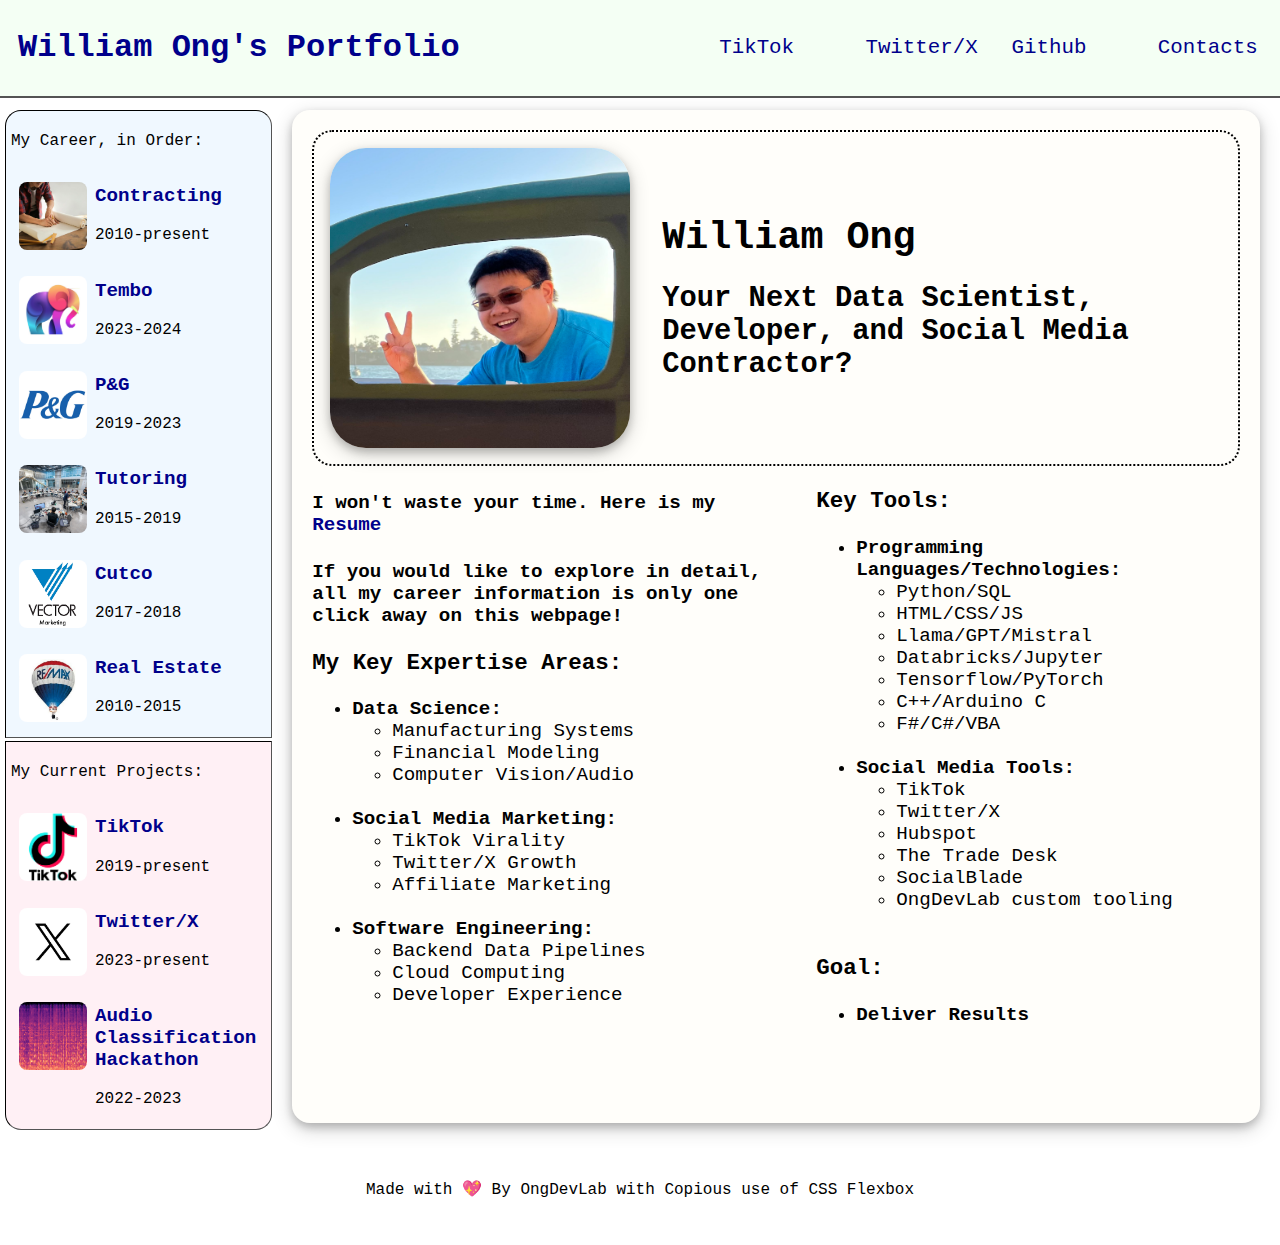
<file: index.html>
<!DOCTYPE html>
<html>
    <head>
        <meta charset="utf-8">
        <title>Ong Portfolio Page</title>
        <link rel="stylesheet" type="text/css" href="https://ongdevlab.github.io/portfolio/style.css" />
        <!-- <link rel="stylesheet" type="text/css" href="/style.css" /> -->
    </head>
    <body>
        <div class="heading">
            <h1 class="title"><a href="https://ongdevlab.github.io/portfolio/">William Ong's Portfolio</a></h1>
            <p class="social"><a href="https://ongdevlab.github.io/portfolio/socials/tiktok.html">TikTok</a></p>
            <p class="social"><a href="https://ongdevlab.github.io/portfolio/socials/twitter.html">Twitter/X</a></p>
            <p class="social"><a href="https://ongdevlab.github.io/portfolio/socials/github.html">Github</a></p>
            <p class="social"><a href="https://ongdevlab.github.io/portfolio/socials/contactInfo.html">Contacts</a></p>    
        </div>
        <div class="contents">
            <div class="sidebar">
                <div class="careerJourney">
                    <p>My Career, in Order:</p>
                    <div class="careerContainer">
                        <img class="sidebarImage" src="https://ongdevlab.github.io/portfolio/images/contracting.jpg" alt="I was a contractor for various companies in the US and overseas">
                        <div class="sideBarInfo">
                            <p class="job"><a href="https://ongdevlab.github.io/portfolio/careerRoles/contracting.html">Contracting</a></p>
                            <p class="timeHorizon">2010-present</p>
                        </div>
                    </div>
                    <div class="careerContainer">
                        <img class="sidebarImage" src="https://ongdevlab.github.io/portfolio/images/tembo.jpg" alt="I was a contractor focusing on Tembo's growth strategy">
                        <div class="sideBarInfo">
                            <p class="job"><a href="https://ongdevlab.github.io/portfolio/careerRoles/tembo.html">Tembo</a></p>
                            <p class="timeHorizon">2023-2024</p>
                        </div>
                    </div>
                    <div class="careerContainer">
                        <img class="sidebarImage" src="https://ongdevlab.github.io/portfolio/images/procterGamble.PNG" alt="I was the data science lead in my engineering division">
                        <div class="sideBarInfo">
                            <p class="job"><a href="https://ongdevlab.github.io/portfolio/careerRoles/procterGamble.html">P&G</a></p>
                            <p class="timeHorizon">2019-2023</p>
                        </div>
                    </div>
                    <div class="careerContainer">
                        <img class="sidebarImage" src="https://ongdevlab.github.io/portfolio/images/teaching.jpg" alt="I was a teacher and tutor for multiple subjects throughout my career">
                        <div class="sideBarInfo">
                            <p class="job"><a href="https://ongdevlab.github.io/portfolio/careerRoles/tutoring.html">Tutoring</a></p>
                            <p class="timeHorizon">2015-2019</p>
                        </div>
                    </div>
                    <div class="careerContainer">
                        <img class="sidebarImage" src="https://ongdevlab.github.io/portfolio/images/vector.PNG" alt="I was a salesman in the marketing division of Cutco, called Vector Marketing">
                        <div class="sideBarInfo">
                            <p class="job"><a href="https://ongdevlab.github.io/portfolio/careerRoles/cutco.html">Cutco</a></p>
                            <p class="timeHorizon">2017-2018</p>
                        </div>
                    </div>
                    <div class="careerContainer">
                        <img class="sidebarImage" src="https://ongdevlab.github.io/portfolio/images/remax.jpg" alt="remax was where my parents worked. I helped with outbound leads">
                        <div class="sideBarInfo">
                            <p class="job"><a href="https://ongdevlab.github.io/portfolio/careerRoles/realEstate.html">Real Estate</a></p>
                            <p class="timeHorizon">2010-2015</p>
                        </div>
                    </div>
                </div>
                <div class="projects">
                    <p>My Current Projects:</p>
                    <div class="careerContainer">
                        <img class="sidebarImage" src="https://ongdevlab.github.io/portfolio/images/tiktok.jpg" alt="tiktok logo">
                        <div class="sideBarInfo">
                            <p class="job"><a href="https://ongdevlab.github.io/portfolio/projects/tiktok.html">TikTok</a></p>
                            <p class="timeHorizon">2019-present</p>
                        </div>
                    </div>
                    <div class="careerContainer">
                        <img class="sidebarImage" src="https://ongdevlab.github.io/portfolio/images/twitterX.jpg" alt="twitter or now called X logo">
                        <div class="sideBarInfo">
                            <p class="job"><a href="https://ongdevlab.github.io/portfolio/projects/twitter.html">Twitter/X</a></p>
                            <p class="timeHorizon">2023-present</p>
                        </div>
                    </div>
                    <div class="careerContainer">
                        <img class="sidebarImage" src="https://ongdevlab.github.io/portfolio/images/melSpectrogram.jpg" alt="mel spectrogram used for AI training">
                        <div class="sideBarInfo">
                            <p class="job"><a href="https://ongdevlab.github.io/portfolio/projects/audioHackathon.html">Audio Classification Hackathon</a></p>
                            <p class="timeHorizon">2022-2023</p>
                        </div>
                    </div>
                </div>
            </div>
            <div class="currentView">
                <div class="viewHeader">
                    <img class="viewImage" style="max-width: 300px;max-height: 300px; border-radius:36px;" src="https://ongdevlab.github.io/portfolio/images/OngDevLab.jpg" alt="TikTok Logo">
                    <div>
                        <h1 id="frontTitle">William Ong</h1>
                        <br>
                        <h2 id="frontSubtitle">Your Next Data Scientist, Developer, and Social Media Contractor?</h2>
                    </div>
                </div>
                <div class="viewInformation">
                    <div class="viewSummary">
                        <h4>I won't waste your time. Here is my 
                            <a href="https://ongdevlab.github.io/portfolio/William Ong AI Resume.pdf" download="WilliamOngResume.pdf">Resume</a>   
                        </h4>
                        <p style="font-weight: 700; max-width: 500px;"> 
                            If you would like to explore in detail, all my career information is only one 
                            click away on this webpage!
                        </p>
                        <h3>My Key Expertise Areas: </h3>
                        <ul>
                            <li><strong>Data Science: </strong> 
                                <ul>
                                    <li>Manufacturing Systems</li>
                                    <li>Financial Modeling</li>
                                    <li>Computer Vision/Audio</li>
                                </ul>
                            </li>
                            <br>
                            <li><strong>Social Media Marketing: </strong>
                                <ul>
                                    <li>TikTok Virality</li>
                                    <li>Twitter/X Growth</li>
                                    <li>Affiliate Marketing</li>
                                </ul>
                            </li>
                            <br>
                            <li><strong>Software Engineering:</strong>
                                <ul>
                                    <li>Backend Data Pipelines</li>
                                    <li>Cloud Computing</li>
                                    <li>Developer Experience</li>
                                </ul>
                            </li>
                        </ul>
                    </div>
                    <div class="viewSkills">
                        <h3>Key Tools:</h3>
                        <ul>
                            <li><strong>Programming Languages/Technologies: </strong>
                                <ul>
                                    <li>Python/SQL</li>
                                    <li>HTML/CSS/JS</li>
                                    <li>Llama/GPT/Mistral</li>
                                    <li>Databricks/Jupyter</li>
                                    <li>Tensorflow/PyTorch</li>
                                    <li>C++/Arduino C</li>
                                    <li>F#/C#/VBA</li>
                                </ul>
                            </li>
                            <br>
                            <li><strong>Social Media Tools:</strong>
                                <ul>
                                    <li>TikTok</li>
                                    <li>Twitter/X</li>
                                    <li>Hubspot</li>
                                    <li>The Trade Desk</li>
                                    <li>SocialBlade</li>
                                    <li>OngDevLab custom tooling</li>
                                </ul>
                            </li>
                            <br>
                        </ul>
                        <h3>Goal:</h3>
                        <ul>
                            <li><strong>Deliver Results</strong></li>
                        </ul>
                    </div>
                </div>
            </div>
        </div>
        <div class="footer">
            <p>Made with 💖 By OngDevLab with Copious use of CSS Flexbox</p>
        </div>
    </body>
</html>
</file>
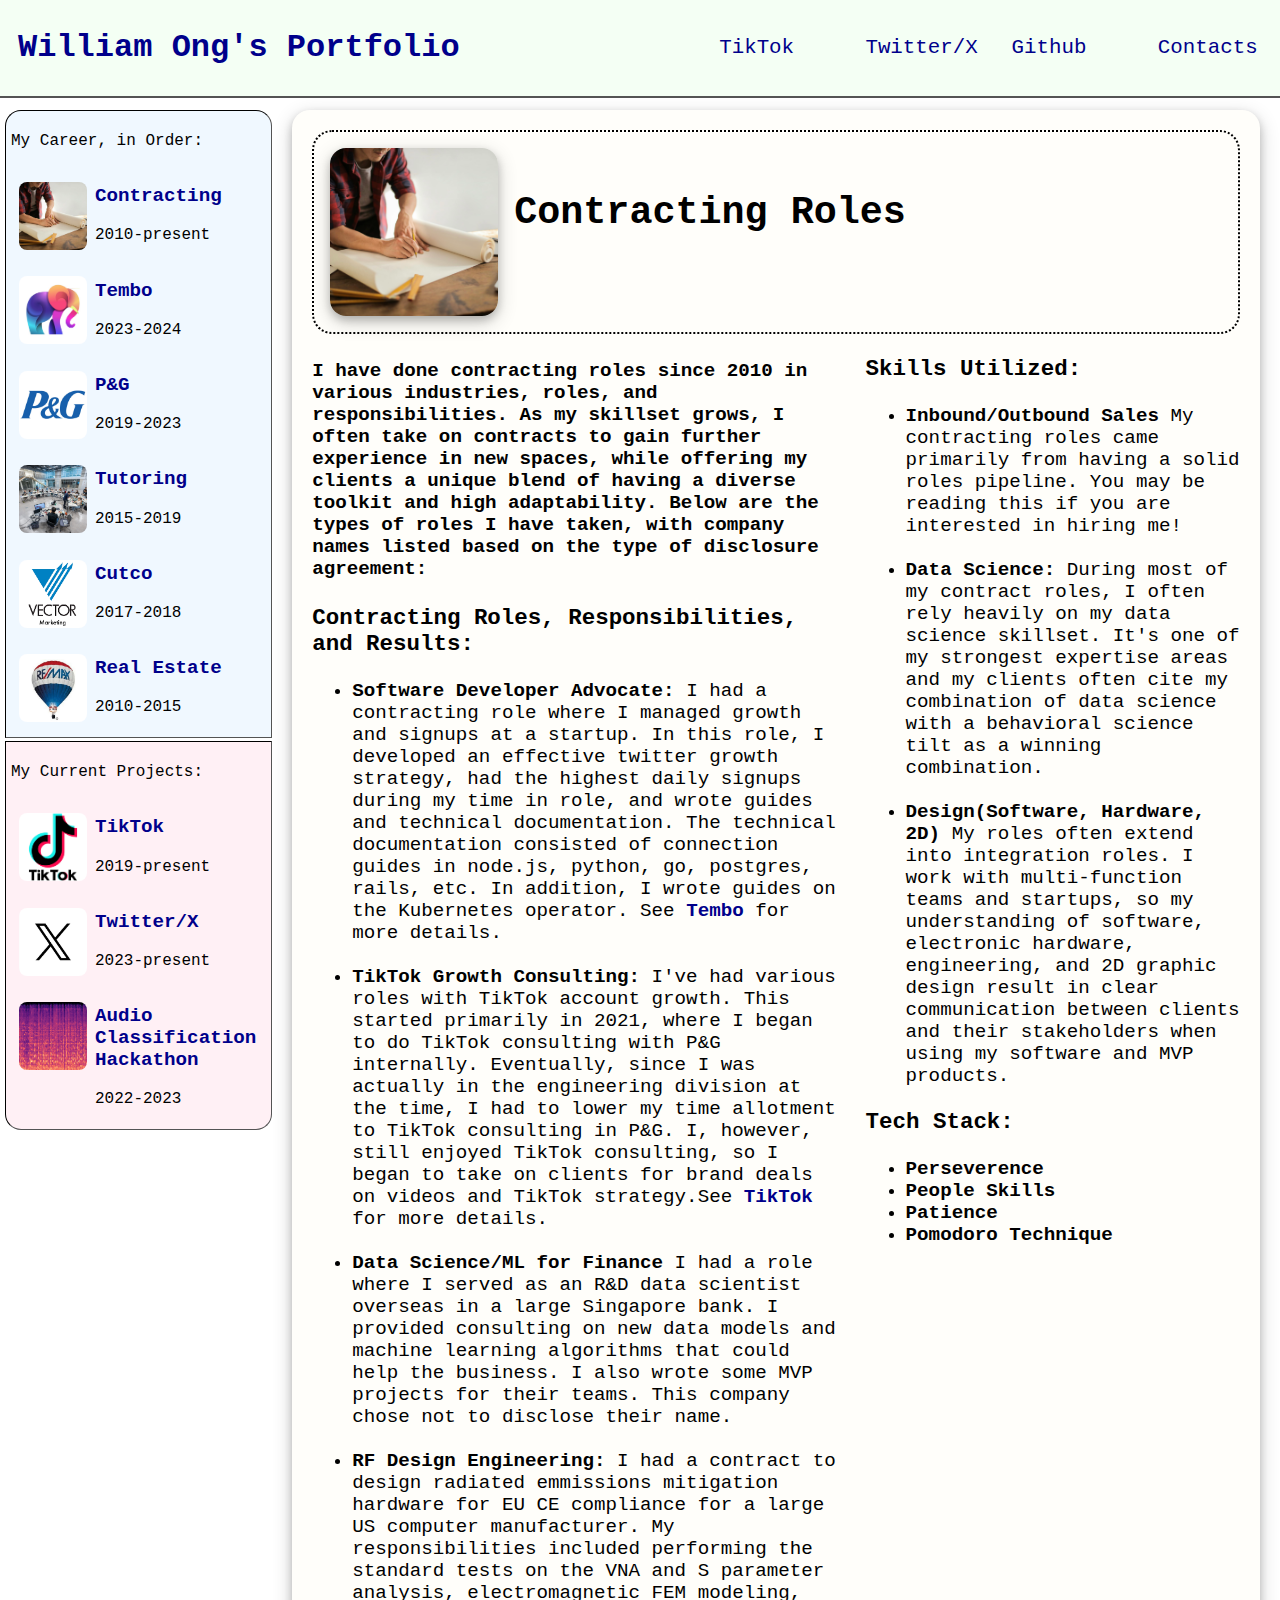
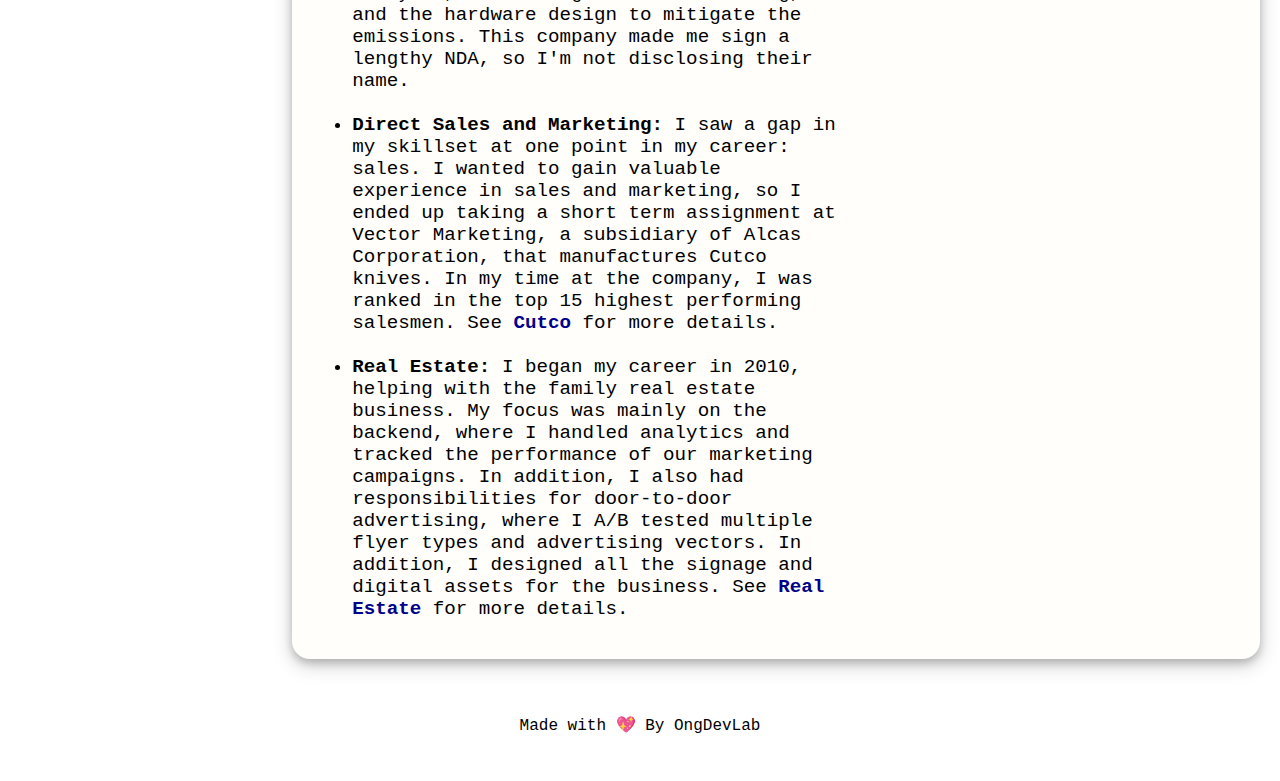
<file: careerRoles/contracting.html>
<!DOCTYPE html>
<html>
    <head>
        <meta charset="utf-8">
        <title>Ong Portfolio Page</title>
        <link rel="stylesheet" type="text/css" href="https://ongdevlab.github.io/portfolio/style.css" />
        <!-- <link rel="stylesheet" type="text/css" href="/style.css" /> -->
    </head>
    <body>
        <div class="heading">
            <h1 class="title"><a href="https://ongdevlab.github.io/portfolio/">William Ong's Portfolio</a></h1>
            <p class="social"><a href="https://ongdevlab.github.io/portfolio/socials/tiktok.html">TikTok</a></p>
            <p class="social"><a href="https://ongdevlab.github.io/portfolio/socials/twitter.html">Twitter/X</a></p>
            <p class="social"><a href="https://ongdevlab.github.io/portfolio/socials/github.html">Github</a></p>
            <p class="social"><a href="https://ongdevlab.github.io/portfolio/socials/contactInfo.html">Contacts</a></p>    
        </div>
        <div class="contents">
            <div class="sidebar">
                <div class="careerJourney">
                    <p>My Career, in Order:</p>
                    <div class="careerContainer">
                        <img class="sidebarImage" src="https://ongdevlab.github.io/portfolio/images/contracting.jpg" alt="I was a contractor for various companies in the US and overseas">
                        <div class="sideBarInfo">
                            <p class="job"><a href="https://ongdevlab.github.io/portfolio/careerRoles/contracting.html">Contracting</a></p>
                            <p class="timeHorizon">2010-present</p>
                        </div>
                    </div>
                    <div class="careerContainer">
                        <img class="sidebarImage" src="https://ongdevlab.github.io/portfolio/images/tembo.jpg" alt="I was a contractor focusing on Tembo's growth strategy">
                        <div class="sideBarInfo">
                            <p class="job"><a href="https://ongdevlab.github.io/portfolio/careerRoles/tembo.html">Tembo</a></p>
                            <p class="timeHorizon">2023-2024</p>
                        </div>
                    </div>
                    <div class="careerContainer">
                        <img class="sidebarImage" src="https://ongdevlab.github.io/portfolio/images/procterGamble.PNG" alt="I was the data science lead in my engineering division">
                        <div class="sideBarInfo">
                            <p class="job"><a href="https://ongdevlab.github.io/portfolio/careerRoles/procterGamble.html">P&G</a></p>
                            <p class="timeHorizon">2019-2023</p>
                        </div>
                    </div>
                    <div class="careerContainer">
                        <img class="sidebarImage" src="https://ongdevlab.github.io/portfolio/images/teaching.jpg" alt="I was a teacher and tutor for multiple subjects throughout my career">
                        <div class="sideBarInfo">
                            <p class="job"><a href="https://ongdevlab.github.io/portfolio/careerRoles/tutoring.html">Tutoring</a></p>
                            <p class="timeHorizon">2015-2019</p>
                        </div>
                    </div>
                    <div class="careerContainer">
                        <img class="sidebarImage" src="https://ongdevlab.github.io/portfolio/images/vector.PNG" alt="I was a salesman in the marketing division of Cutco, called Vector Marketing">
                        <div class="sideBarInfo">
                            <p class="job"><a href="https://ongdevlab.github.io/portfolio/careerRoles/cutco.html">Cutco</a></p>
                            <p class="timeHorizon">2017-2018</p>
                        </div>
                    </div>
                    <div class="careerContainer">
                        <img class="sidebarImage" src="https://ongdevlab.github.io/portfolio/images/remax.jpg" alt="remax was where my parents worked. I helped with outbound leads">
                        <div class="sideBarInfo">
                            <p class="job"><a href="https://ongdevlab.github.io/portfolio/careerRoles/realEstate.html">Real Estate</a></p>
                            <p class="timeHorizon">2010-2015</p>
                        </div>
                    </div>
                </div>
                <div class="projects">
                    <p>My Current Projects:</p>
                    <div class="careerContainer">
                        <img class="sidebarImage" src="https://ongdevlab.github.io/portfolio/images/tiktok.jpg" alt="tiktok logo">
                        <div class="sideBarInfo">
                            <p class="job"><a href="https://ongdevlab.github.io/portfolio/projects/tiktok.html">TikTok</a></p>
                            <p class="timeHorizon">2019-present</p>
                        </div>
                    </div>
                    <div class="careerContainer">
                        <img class="sidebarImage" src="https://ongdevlab.github.io/portfolio/images/twitterX.jpg" alt="twitter or now called X logo">
                        <div class="sideBarInfo">
                            <p class="job"><a href="https://ongdevlab.github.io/portfolio/projects/twitter.html">Twitter/X</a></p>
                            <p class="timeHorizon">2023-present</p>
                        </div>
                    </div>
                    <div class="careerContainer">
                        <img class="sidebarImage" src="https://ongdevlab.github.io/portfolio/images/melSpectrogram.jpg" alt="mel spectrogram used for AI training">
                        <div class="sideBarInfo">
                            <p class="job"><a href="https://ongdevlab.github.io/portfolio/projects/audioHackathon.html">Audio Classification Hackathon</a></p>
                            <p class="timeHorizon">2022-2023</p>
                        </div>
                    </div>
                </div>
            </div>
            <div class="currentView">
                <div class="viewHeader">
                    <img class="viewImage" src="https://ongdevlab.github.io/portfolio/images/contracting.jpg" alt="TikTok Logo">
                    <h1 class="viewTitle">Contracting Roles</p>
                </div>
                <div class="viewInformation">
                    <div class="viewSummary">
                        <h4>I have done contracting roles since 2010 in various industries, roles, 
                            and responsibilities. As my skillset grows, I often take on contracts 
                            to gain further experience in new spaces, while offering my clients
                            a unique blend of having a diverse toolkit and high adaptability.
                            Below are the types of roles I have taken, with company names listed
                            based on the type of disclosure agreement: 
                        </h4>
                        <h3>Contracting Roles, Responsibilities, and Results: </h3>
                        <ul>
                            <li><strong>Software Developer Advocate: </strong> 
                                I had a contracting role where I managed growth and signups
                                at a startup. In this role, I developed an effective twitter
                                growth strategy, had the highest daily signups during my time
                                in role, and wrote guides and technical documentation. The 
                                technical documentation consisted of connection guides in node.js,
                                python, go, postgres, rails, etc. In addition, I wrote guides on
                                the Kubernetes operator. See 
                                <a href="https://ongdevlab.github.io/portfolio/careerRoles/tembo.html"><strong>Tembo</strong></a>
                                for more details. 
                            </li>
                            <br>
                            <li><strong>TikTok Growth Consulting: </strong>
                                I've had various roles with TikTok account growth. This started 
                                primarily in 2021, where I began to do TikTok consulting with P&G
                                internally. Eventually, since I was actually in the engineering
                                division at the time, I had to lower my time allotment to TikTok
                                consulting in P&G. I, however, still enjoyed TikTok consulting, 
                                so I began to take on clients for brand deals on videos and TikTok
                                strategy.See 
                                <a href="https://ongdevlab.github.io/portfolio/careerRoles/tiktok.html"><strong>TikTok</strong></a>
                                for more details.  
                            </li>
                            <br>
                            <li><strong>Data Science/ML for Finance </strong>
                                I had a role where I served as an R&D data scientist overseas in a large
                                Singapore bank. I provided consulting on new data models and machine learning
                                algorithms that could help the business. I also wrote some MVP projects
                                for their teams. This company chose not to disclose their name.
                            </li>
                            <br>
                            <li><strong>RF Design Engineering: </strong>
                                I had a contract to design radiated emmissions mitigation hardware for 
                                EU CE compliance for a large US computer manufacturer. My responsibilities
                                included performing the standard tests on the VNA and S parameter analysis,
                                electromagnetic FEM modeling, and the hardware design to mitigate the emissions.
                                This company made me sign a lengthy NDA, so I'm not disclosing their name.
                            </li>
                            <br>
                            <li><strong>Direct Sales and Marketing: </strong>
                                I saw a gap in my skillset at one point in my career: sales. I wanted to gain 
                                valuable experience in sales and marketing, so I ended up taking a short term 
                                assignment at Vector Marketing, a subsidiary of Alcas Corporation, that manufactures
                                Cutco knives. In my time at the company, I was ranked in the top 15 highest performing
                                salesmen. See 
                                <a href="https://ongdevlab.github.io/portfolio/careerRoles/cutco.html"><strong>Cutco</strong></a>
                                for more details. 
                            </li>
                            <br>
                            <li><strong>Real Estate: </strong>
                                I began my career in 2010, helping with the family real estate business. My focus was
                                mainly on the backend, where I handled analytics and tracked the performance of our
                                marketing campaigns. In addition, I also had responsibilities for door-to-door advertising,
                                where I A/B tested multiple flyer types and advertising vectors. In addition,
                                I designed all the signage and digital assets for the business. See 
                                <a href="https://ongdevlab.github.io/portfolio/careerRoles/realEstate.html"><strong>Real Estate</strong></a>
                                for more details.  
                            </li>
                        </ul>
                    </div>
                    <div class="viewSkills">
                        <h3>Skills Utilized:</h3>
                        <ul>
                            <li><strong>Inbound/Outbound Sales </strong>
                                My contracting roles came primarily from having 
                                a solid roles pipeline. You may be reading this if you 
                                are interested in hiring me!
                            </li>
                            <br>
                            <li><strong>Data Science: </strong>
                                During most of my contract roles, I often rely heavily on my
                                data science skillset. It's one of my strongest expertise areas
                                and my clients often cite my combination of data science with a 
                                behavioral science tilt as a winning combination. 
                            </li>
                            <br>
                            <li><strong>Design(Software, Hardware, 2D)</strong>
                                My roles often extend into integration roles. I work with 
                                multi-function teams and startups, so my understanding of software,
                                electronic hardware, engineering, and 2D graphic design result in 
                                clear communication between clients and their stakeholders when 
                                using my software and MVP products.
                            </li>
                        </ul>
                        <h3>Tech Stack:</h3>
                        <ul>
                            <li><strong>Perseverence</strong></li>
                            <li><strong>People Skills</strong></li>
                            <li><strong>Patience</strong></li>
                            <li><strong>Pomodoro Technique</strong></li>
                        </ul>
                    </div>
                </div>
            </div>
        </div>
        <div class="footer">
            <p>Made with 💖 By OngDevLab</p>
        </div>
    </body>
</html>
</file>
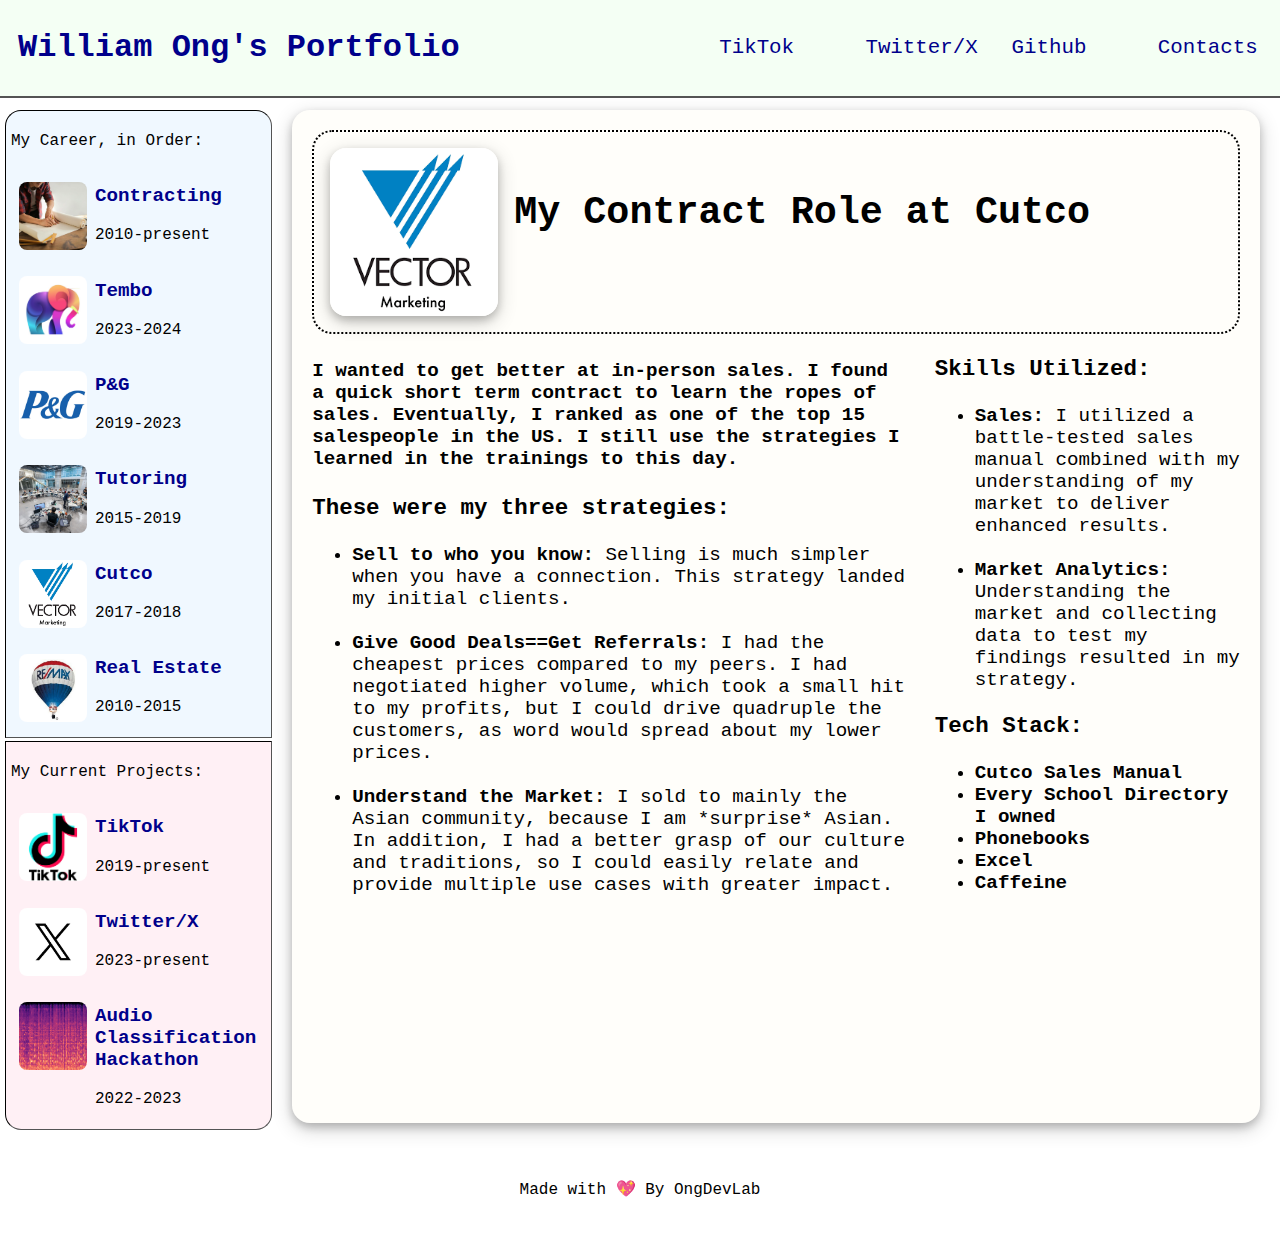
<file: careerRoles/cutco.html>
<!DOCTYPE html>
<html>
    <head>
        <meta charset="utf-8">
        <title>Ong Portfolio Page</title>
        <link rel="stylesheet" type="text/css" href="https://ongdevlab.github.io/portfolio/style.css" />
        <!-- <link rel="stylesheet" type="text/css" href="/style.css" /> -->
    </head>
    <body>
        <div class="heading">
            <h1 class="title"><a href="https://ongdevlab.github.io/portfolio/">William Ong's Portfolio</a></h1>
            <p class="social"><a href="https://ongdevlab.github.io/portfolio/socials/tiktok.html">TikTok</a></p>
            <p class="social"><a href="https://ongdevlab.github.io/portfolio/socials/twitter.html">Twitter/X</a></p>
            <p class="social"><a href="https://ongdevlab.github.io/portfolio/socials/github.html">Github</a></p>
            <p class="social"><a href="https://ongdevlab.github.io/portfolio/socials/contactInfo.html">Contacts</a></p>    
        </div>
        <div class="contents">
            <div class="sidebar">
                <div class="careerJourney">
                    <p>My Career, in Order:</p>
                    <div class="careerContainer">
                        <img class="sidebarImage" src="https://ongdevlab.github.io/portfolio/images/contracting.jpg" alt="I was a contractor for various companies in the US and overseas">
                        <div class="sideBarInfo">
                            <p class="job"><a href="https://ongdevlab.github.io/portfolio/careerRoles/contracting.html">Contracting</a></p>
                            <p class="timeHorizon">2010-present</p>
                        </div>
                    </div>
                    <div class="careerContainer">
                        <img class="sidebarImage" src="https://ongdevlab.github.io/portfolio/images/tembo.jpg" alt="I was a contractor focusing on Tembo's growth strategy">
                        <div class="sideBarInfo">
                            <p class="job"><a href="https://ongdevlab.github.io/portfolio/careerRoles/tembo.html">Tembo</a></p>
                            <p class="timeHorizon">2023-2024</p>
                        </div>
                    </div>
                    <div class="careerContainer">
                        <img class="sidebarImage" src="https://ongdevlab.github.io/portfolio/images/procterGamble.PNG" alt="I was the data science lead in my engineering division">
                        <div class="sideBarInfo">
                            <p class="job"><a href="https://ongdevlab.github.io/portfolio/careerRoles/procterGamble.html">P&G</a></p>
                            <p class="timeHorizon">2019-2023</p>
                        </div>
                    </div>
                    <div class="careerContainer">
                        <img class="sidebarImage" src="https://ongdevlab.github.io/portfolio/images/teaching.jpg" alt="I was a teacher and tutor for multiple subjects throughout my career">
                        <div class="sideBarInfo">
                            <p class="job"><a href="https://ongdevlab.github.io/portfolio/careerRoles/tutoring.html">Tutoring</a></p>
                            <p class="timeHorizon">2015-2019</p>
                        </div>
                    </div>
                    <div class="careerContainer">
                        <img class="sidebarImage" src="https://ongdevlab.github.io/portfolio/images/vector.PNG" alt="I was a salesman in the marketing division of Cutco, called Vector Marketing">
                        <div class="sideBarInfo">
                            <p class="job"><a href="https://ongdevlab.github.io/portfolio/careerRoles/cutco.html">Cutco</a></p>
                            <p class="timeHorizon">2017-2018</p>
                        </div>
                    </div>
                    <div class="careerContainer">
                        <img class="sidebarImage" src="https://ongdevlab.github.io/portfolio/images/remax.jpg" alt="remax was where my parents worked. I helped with outbound leads">
                        <div class="sideBarInfo">
                            <p class="job"><a href="https://ongdevlab.github.io/portfolio/careerRoles/realEstate.html">Real Estate</a></p>
                            <p class="timeHorizon">2010-2015</p>
                        </div>
                    </div>
                </div>
                <div class="projects">
                    <p>My Current Projects:</p>
                    <div class="careerContainer">
                        <img class="sidebarImage" src="https://ongdevlab.github.io/portfolio/images/tiktok.jpg" alt="tiktok logo">
                        <div class="sideBarInfo">
                            <p class="job"><a href="https://ongdevlab.github.io/portfolio/projects/tiktok.html">TikTok</a></p>
                            <p class="timeHorizon">2019-present</p>
                        </div>
                    </div>
                    <div class="careerContainer">
                        <img class="sidebarImage" src="https://ongdevlab.github.io/portfolio/images/twitterX.jpg" alt="twitter or now called X logo">
                        <div class="sideBarInfo">
                            <p class="job"><a href="https://ongdevlab.github.io/portfolio/projects/twitter.html">Twitter/X</a></p>
                            <p class="timeHorizon">2023-present</p>
                        </div>
                    </div>
                    <div class="careerContainer">
                        <img class="sidebarImage" src="https://ongdevlab.github.io/portfolio/images/melSpectrogram.jpg" alt="mel spectrogram used for AI training">
                        <div class="sideBarInfo">
                            <p class="job"><a href="https://ongdevlab.github.io/portfolio/projects/audioHackathon.html">Audio Classification Hackathon</a></p>
                            <p class="timeHorizon">2022-2023</p>
                        </div>
                    </div>
                </div>
            </div>
            <div class="currentView">
                <div class="viewHeader">
                    <img class="viewImage" src="https://ongdevlab.github.io/portfolio/images/vector.PNG" alt="Vector Logo">
                    <h1 class="viewTitle">My Contract Role at Cutco</p>
                </div>
                <div class="viewInformation">
                    <div class="viewSummary">
                        <h4>I wanted to get better at in-person sales. I found a quick short term 
                            contract to learn the ropes of sales. Eventually, I ranked as one of the 
                            top 15 salespeople in the US. I still use the strategies I learned
                            in the trainings to this day. 
                        </h4>
                        <h3>These were my three strategies: </h3>
                        <ul>
                            <li><strong>Sell to who you know: </strong> 
                                Selling is much simpler when you have a connection. This strategy 
                                landed my initial clients.
                            </li>
                            <br>
                            <li><strong>Give Good Deals==Get Referrals: </strong>
                                I had the cheapest prices compared to my peers. I had negotiated
                                higher volume, which took a small hit to my profits, but I could drive
                                quadruple the customers, as word would spread about my lower prices. 
                            </li>
                            <br>
                            <li><strong>Understand the Market: </strong>
                                I sold to mainly the Asian community, because I am *surprise* Asian.
                                In addition, I had a better grasp of our culture and traditions,
                                so I could easily relate and provide multiple use cases with greater
                                impact. 
                            </li>
                        </ul>
                    </div>
                    <div class="viewSkills">
                        <h3>Skills Utilized:</h3>
                        <ul>
                            <li><strong>Sales: </strong>
                                I utilized a battle-tested sales manual combined with my 
                                understanding of my market to deliver enhanced results.
                            </li>
                            <br>
                            <li><strong>Market Analytics: </strong>
                                Understanding the market and collecting data to test my findings
                                resulted in my strategy.
                            </li>
                        </ul>
                        <h3>Tech Stack:</h3>
                        <ul>
                            <li><strong>Cutco Sales Manual</strong></li>
                            <li><strong>Every School Directory I owned</strong></li>
                            <li><strong>Phonebooks</strong></li>
                            <li><strong>Excel</strong></li>
                            <li><strong>Caffeine</strong></li>
                        </ul>
                    </div>
                </div>
            </div>
        </div>
        <div class="footer">
            <p>Made with 💖 By OngDevLab</p>
        </div>
    </body>
</html>
</file>
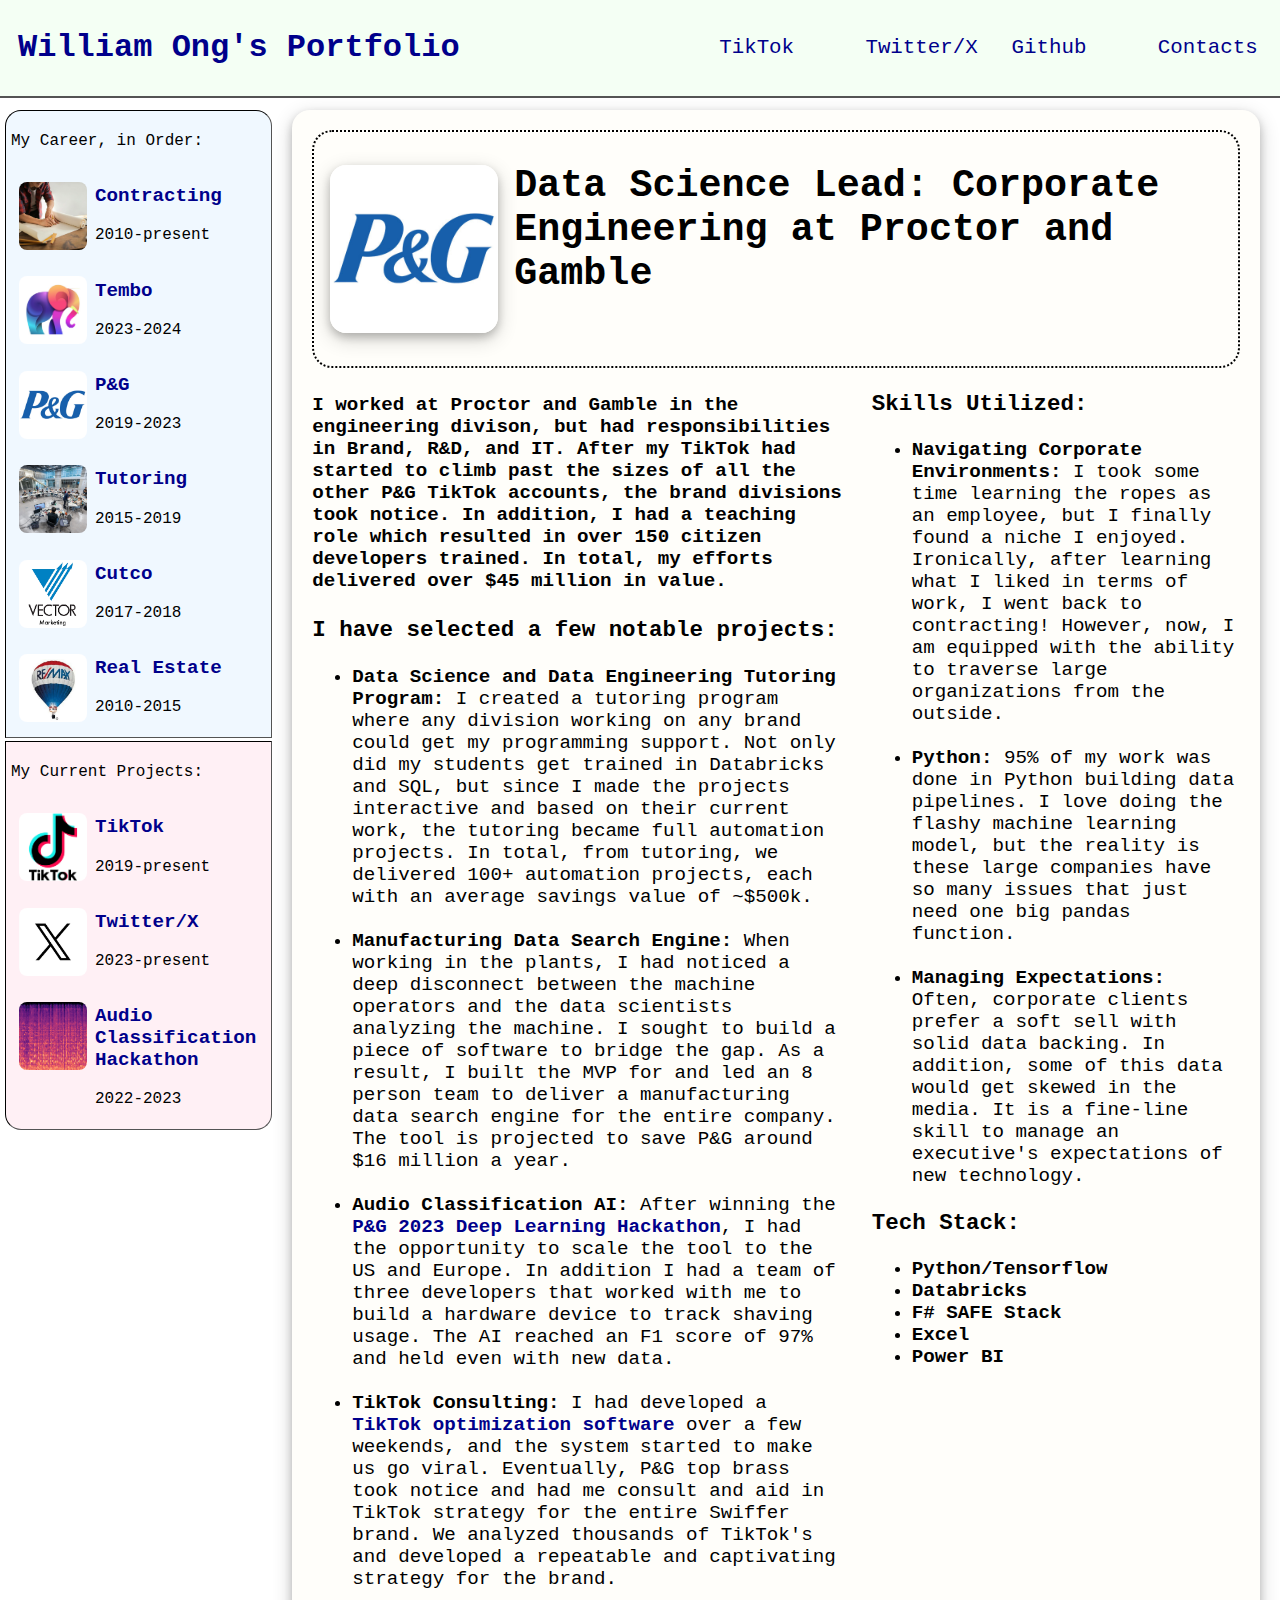
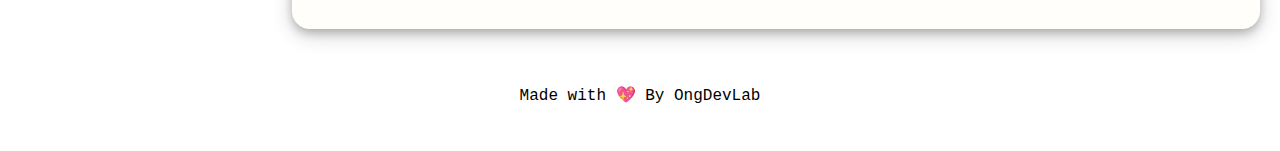
<file: careerRoles/procterGamble.html>
<!DOCTYPE html>
<html>
    <head>
        <meta charset="utf-8">
        <title>Ong Portfolio Page</title>
        <link rel="stylesheet" type="text/css" href="https://ongdevlab.github.io/portfolio/style.css" />
        <!-- <link rel="stylesheet" type="text/css" href="/style.css" /> -->
    </head>
    <body>
        <div class="heading">
            <h1 class="title"><a href="https://ongdevlab.github.io/portfolio/">William Ong's Portfolio</a></h1>
            <p class="social"><a href="https://ongdevlab.github.io/portfolio/socials/tiktok.html">TikTok</a></p>
            <p class="social"><a href="https://ongdevlab.github.io/portfolio/socials/twitter.html">Twitter/X</a></p>
            <p class="social"><a href="https://ongdevlab.github.io/portfolio/socials/github.html">Github</a></p>
            <p class="social"><a href="https://ongdevlab.github.io/portfolio/socials/contactInfo.html">Contacts</a></p>    
        </div>
        <div class="contents">
            <div class="sidebar">
                <div class="careerJourney">
                    <p>My Career, in Order:</p>
                    <div class="careerContainer">
                        <img class="sidebarImage" src="https://ongdevlab.github.io/portfolio/images/contracting.jpg" alt="I was a contractor for various companies in the US and overseas">
                        <div class="sideBarInfo">
                            <p class="job"><a href="https://ongdevlab.github.io/portfolio/careerRoles/contracting.html">Contracting</a></p>
                            <p class="timeHorizon">2010-present</p>
                        </div>
                    </div>
                    <div class="careerContainer">
                        <img class="sidebarImage" src="https://ongdevlab.github.io/portfolio/images/tembo.jpg" alt="I was a contractor focusing on Tembo's growth strategy">
                        <div class="sideBarInfo">
                            <p class="job"><a href="https://ongdevlab.github.io/portfolio/careerRoles/tembo.html">Tembo</a></p>
                            <p class="timeHorizon">2023-2024</p>
                        </div>
                    </div>
                    <div class="careerContainer">
                        <img class="sidebarImage" src="https://ongdevlab.github.io/portfolio/images/procterGamble.PNG" alt="I was the data science lead in my engineering division">
                        <div class="sideBarInfo">
                            <p class="job"><a href="https://ongdevlab.github.io/portfolio/careerRoles/procterGamble.html">P&G</a></p>
                            <p class="timeHorizon">2019-2023</p>
                        </div>
                    </div>
                    <div class="careerContainer">
                        <img class="sidebarImage" src="https://ongdevlab.github.io/portfolio/images/teaching.jpg" alt="I was a teacher and tutor for multiple subjects throughout my career">
                        <div class="sideBarInfo">
                            <p class="job"><a href="https://ongdevlab.github.io/portfolio/careerRoles/tutoring.html">Tutoring</a></p>
                            <p class="timeHorizon">2015-2019</p>
                        </div>
                    </div>
                    <div class="careerContainer">
                        <img class="sidebarImage" src="https://ongdevlab.github.io/portfolio/images/vector.PNG" alt="I was a salesman in the marketing division of Cutco, called Vector Marketing">
                        <div class="sideBarInfo">
                            <p class="job"><a href="https://ongdevlab.github.io/portfolio/careerRoles/cutco.html">Cutco</a></p>
                            <p class="timeHorizon">2017-2018</p>
                        </div>
                    </div>
                    <div class="careerContainer">
                        <img class="sidebarImage" src="https://ongdevlab.github.io/portfolio/images/remax.jpg" alt="remax was where my parents worked. I helped with outbound leads">
                        <div class="sideBarInfo">
                            <p class="job"><a href="https://ongdevlab.github.io/portfolio/careerRoles/realEstate.html">Real Estate</a></p>
                            <p class="timeHorizon">2010-2015</p>
                        </div>
                    </div>
                </div>
                <div class="projects">
                    <p>My Current Projects:</p>
                    <div class="careerContainer">
                        <img class="sidebarImage" src="https://ongdevlab.github.io/portfolio/images/tiktok.jpg" alt="tiktok logo">
                        <div class="sideBarInfo">
                            <p class="job"><a href="https://ongdevlab.github.io/portfolio/projects/tiktok.html">TikTok</a></p>
                            <p class="timeHorizon">2019-present</p>
                        </div>
                    </div>
                    <div class="careerContainer">
                        <img class="sidebarImage" src="https://ongdevlab.github.io/portfolio/images/twitterX.jpg" alt="twitter or now called X logo">
                        <div class="sideBarInfo">
                            <p class="job"><a href="https://ongdevlab.github.io/portfolio/projects/twitter.html">Twitter/X</a></p>
                            <p class="timeHorizon">2023-present</p>
                        </div>
                    </div>
                    <div class="careerContainer">
                        <img class="sidebarImage" src="https://ongdevlab.github.io/portfolio/images/melSpectrogram.jpg" alt="mel spectrogram used for AI training">
                        <div class="sideBarInfo">
                            <p class="job"><a href="https://ongdevlab.github.io/portfolio/projects/audioHackathon.html">Audio Classification Hackathon</a></p>
                            <p class="timeHorizon">2022-2023</p>
                        </div>
                    </div>
                </div>
            </div>
            <div class="currentView">
                <div class="viewHeader">
                    <img class="viewImage" src="https://ongdevlab.github.io/portfolio/images/procterGamble.PNG" alt="P&G Logo">
                    <h1 class="viewTitle">Data Science Lead: Corporate Engineering at Proctor and Gamble</p>
                </div>
                <div class="viewInformation">
                    <div class="viewSummary">
                        <h4>I worked at Proctor and Gamble in the engineering divison, but had 
                            responsibilities in Brand, R&D, and IT. After my TikTok had started
                            to climb past the sizes of all the other P&G TikTok accounts, the brand 
                            divisions took notice. In addition, I had a teaching role which resulted 
                            in over 150 citizen developers trained. In total, my efforts delivered
                            over $45 million in value.
                        </h4>
                        <h3>I have selected a few notable projects: </h3>
                        <ul>
                            <li><strong>Data Science and Data Engineering Tutoring Program: </strong> 
                                I created a tutoring program where any division working on any 
                                brand could get my programming support. Not only did my students 
                                get trained in Databricks and SQL, but since I made the projects 
                                interactive and based on their current work, the tutoring became 
                                full automation projects. In total, from tutoring, we delivered 
                                100+ automation projects, each with an average savings value of ~$500k.
                            </li>
                            <br>
                            <li><strong>Manufacturing Data Search Engine: </strong>
                                When working in the plants, I had noticed a deep disconnect between the 
                                machine operators and the data scientists analyzing the machine.
                                I sought to build a piece of software to bridge the gap. 
                                As a result, I built the MVP for and led an 8 person team to deliver 
                                a manufacturing data search engine for the entire company. 
                                The tool is projected to save P&G around $16 million a year.
                            </li>
                            <br>
                            <li><strong>Audio Classification AI: </strong>
                                After winning the <a href="https://ongdevlab.github.io/portfolio/projects/audioHackathon.html"><strong>P&G 2023 Deep Learning Hackathon</strong></a>,
                                I had the opportunity to scale the tool to the US and Europe. In addition
                                I had a team of three developers that worked with me to build a hardware 
                                device to track shaving usage. The AI reached an F1 score of 97% and held 
                                even with new data. 
                            </li>
                            <br>
                            <li><strong>TikTok Consulting: </strong>
                                I had developed a <a href="https://ongdevlab.github.io/portfolio/projects/tiktok.html"><strong>TikTok optimization software</strong></a>
                                over a few weekends, and the system started to make us go viral.
                                Eventually, P&G top brass took notice and had me consult and aid in 
                                TikTok strategy for the entire Swiffer brand. We analyzed thousands of 
                                TikTok's and developed a repeatable and captivating strategy for the brand.
                            </li>
                        </ul>
                    </div>
                    <div class="viewSkills">
                        <h3>Skills Utilized:</h3>
                        <ul>
                            <li><strong>Navigating Corporate Environments:</strong>
                                I took some time learning the ropes as an employee, but 
                                I finally found a niche I enjoyed. Ironically, after learning 
                                what I liked in terms of work, I went back to contracting! 
                                However, now, I am equipped with the ability to traverse
                                large organizations from the outside. 
                            </li>
                            <br>
                            <li><strong>Python: </strong>
                                95% of my work was done in Python building data pipelines.
                                I love doing the flashy machine learning model, but the reality
                                is these large companies have so many issues that just need one 
                                big pandas function.
                            </li>
                            <br>
                            <li><strong>Managing Expectations: </strong>
                                Often, corporate clients prefer a soft sell with solid 
                                data backing. In addition, some of this data would get skewed
                                in the media. It is a fine-line skill to manage an executive's 
                                expectations of new technology.
                            </li>
                        </ul>
                        <h3>Tech Stack:</h3>
                        <ul>
                            <li><strong>Python/Tensorflow</strong></li>
                            <li><strong>Databricks</strong></li>
                            <li><strong>F# SAFE Stack</strong></li>
                            <li><strong>Excel</strong></li>
                            <li><strong>Power BI</strong></li>
                        </ul>
                    </div>
                </div>
            </div>
        </div>
        <div class="footer">
            <p>Made with 💖 By OngDevLab</p>
        </div>
    </body>
</html>
</file>
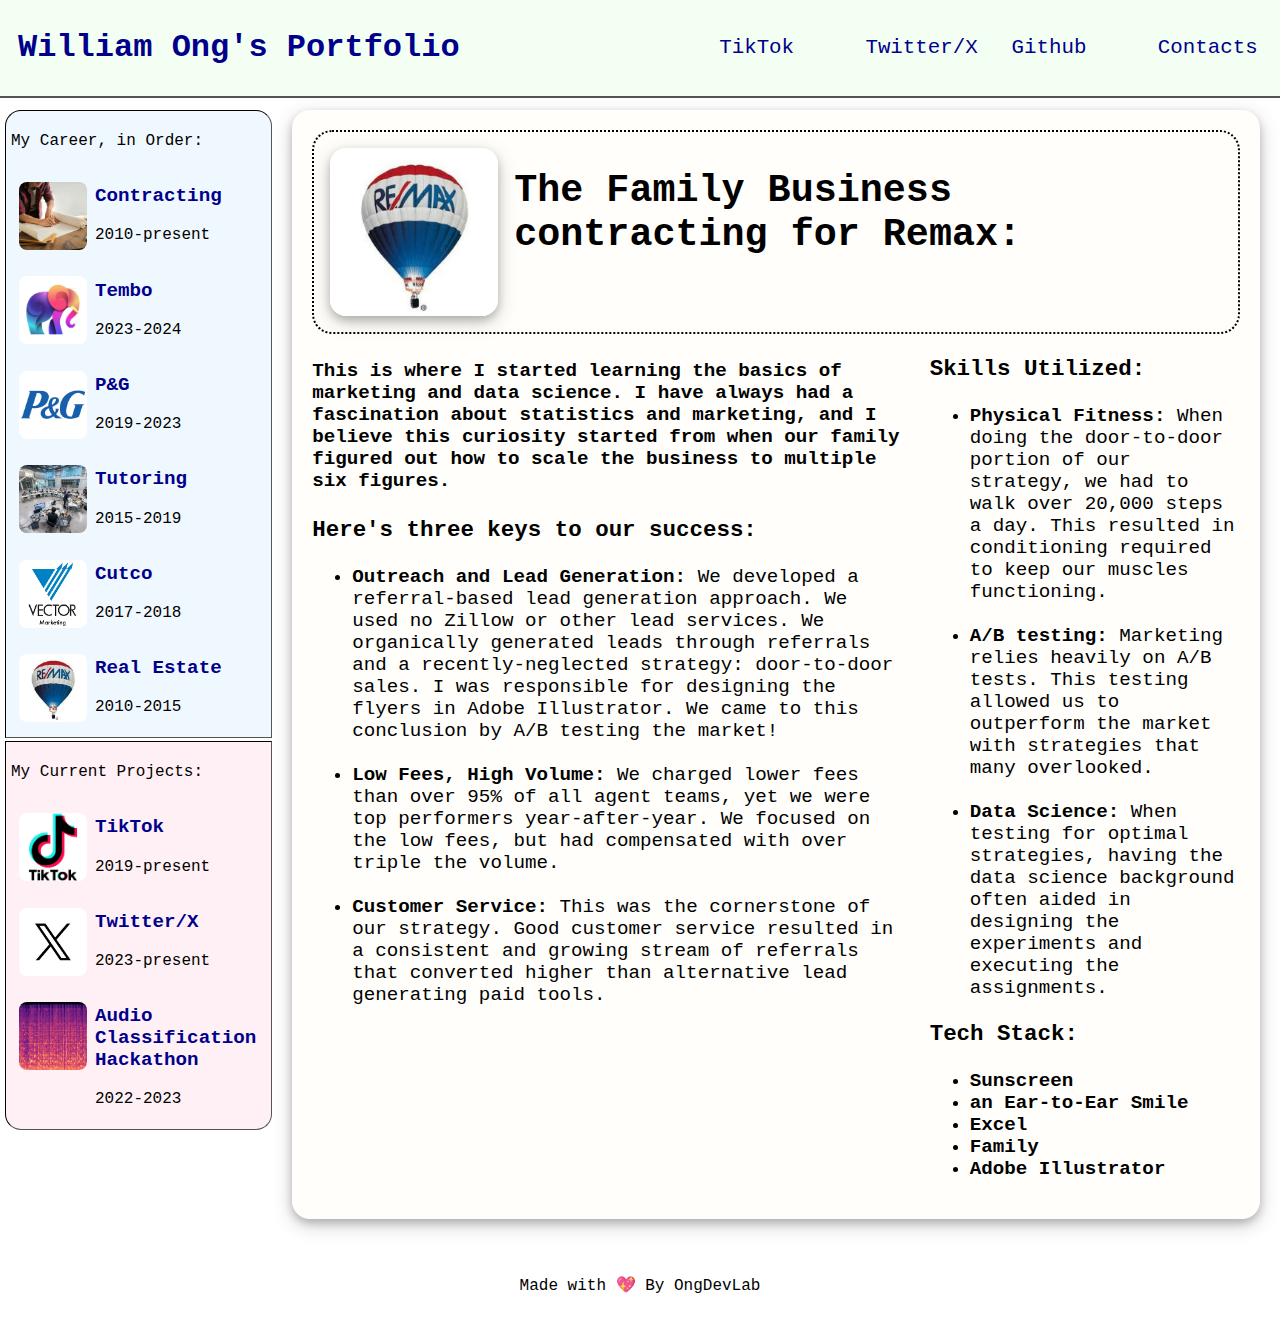
<file: careerRoles/realEstate.html>
<!DOCTYPE html>
<html>
    <head>
        <meta charset="utf-8">
        <title>Ong Portfolio Page</title>
        <link rel="stylesheet" type="text/css" href="https://ongdevlab.github.io/portfolio/style.css" />
        <!-- <link rel="stylesheet" type="text/css" href="/style.css" /> -->
    </head>
    <body>
        <div class="heading">
            <h1 class="title"><a href="https://ongdevlab.github.io/portfolio/">William Ong's Portfolio</a></h1>
            <p class="social"><a href="https://ongdevlab.github.io/portfolio/socials/tiktok.html">TikTok</a></p>
            <p class="social"><a href="https://ongdevlab.github.io/portfolio/socials/twitter.html">Twitter/X</a></p>
            <p class="social"><a href="https://ongdevlab.github.io/portfolio/socials/github.html">Github</a></p>
            <p class="social"><a href="https://ongdevlab.github.io/portfolio/socials/contactInfo.html">Contacts</a></p>    
        </div>
        <div class="contents">
            <div class="sidebar">
                <div class="careerJourney">
                    <p>My Career, in Order:</p>
                    <div class="careerContainer">
                        <img class="sidebarImage" src="https://ongdevlab.github.io/portfolio/images/contracting.jpg" alt="I was a contractor for various companies in the US and overseas">
                        <div class="sideBarInfo">
                            <p class="job"><a href="https://ongdevlab.github.io/portfolio/careerRoles/contracting.html">Contracting</a></p>
                            <p class="timeHorizon">2010-present</p>
                        </div>
                    </div>
                    <div class="careerContainer">
                        <img class="sidebarImage" src="https://ongdevlab.github.io/portfolio/images/tembo.jpg" alt="I was a contractor focusing on Tembo's growth strategy">
                        <div class="sideBarInfo">
                            <p class="job"><a href="https://ongdevlab.github.io/portfolio/careerRoles/tembo.html">Tembo</a></p>
                            <p class="timeHorizon">2023-2024</p>
                        </div>
                    </div>
                    <div class="careerContainer">
                        <img class="sidebarImage" src="https://ongdevlab.github.io/portfolio/images/procterGamble.PNG" alt="I was the data science lead in my engineering division">
                        <div class="sideBarInfo">
                            <p class="job"><a href="https://ongdevlab.github.io/portfolio/careerRoles/procterGamble.html">P&G</a></p>
                            <p class="timeHorizon">2019-2023</p>
                        </div>
                    </div>
                    <div class="careerContainer">
                        <img class="sidebarImage" src="https://ongdevlab.github.io/portfolio/images/teaching.jpg" alt="I was a teacher and tutor for multiple subjects throughout my career">
                        <div class="sideBarInfo">
                            <p class="job"><a href="https://ongdevlab.github.io/portfolio/careerRoles/tutoring.html">Tutoring</a></p>
                            <p class="timeHorizon">2015-2019</p>
                        </div>
                    </div>
                    <div class="careerContainer">
                        <img class="sidebarImage" src="https://ongdevlab.github.io/portfolio/images/vector.PNG" alt="I was a salesman in the marketing division of Cutco, called Vector Marketing">
                        <div class="sideBarInfo">
                            <p class="job"><a href="https://ongdevlab.github.io/portfolio/careerRoles/cutco.html">Cutco</a></p>
                            <p class="timeHorizon">2017-2018</p>
                        </div>
                    </div>
                    <div class="careerContainer">
                        <img class="sidebarImage" src="https://ongdevlab.github.io/portfolio/images/remax.jpg" alt="remax was where my parents worked. I helped with outbound leads">
                        <div class="sideBarInfo">
                            <p class="job"><a href="https://ongdevlab.github.io/portfolio/careerRoles/realEstate.html">Real Estate</a></p>
                            <p class="timeHorizon">2010-2015</p>
                        </div>
                    </div>
                </div>
                <div class="projects">
                    <p>My Current Projects:</p>
                    <div class="careerContainer">
                        <img class="sidebarImage" src="https://ongdevlab.github.io/portfolio/images/tiktok.jpg" alt="tiktok logo">
                        <div class="sideBarInfo">
                            <p class="job"><a href="https://ongdevlab.github.io/portfolio/projects/tiktok.html">TikTok</a></p>
                            <p class="timeHorizon">2019-present</p>
                        </div>
                    </div>
                    <div class="careerContainer">
                        <img class="sidebarImage" src="https://ongdevlab.github.io/portfolio/images/twitterX.jpg" alt="twitter or now called X logo">
                        <div class="sideBarInfo">
                            <p class="job"><a href="https://ongdevlab.github.io/portfolio/projects/twitter.html">Twitter/X</a></p>
                            <p class="timeHorizon">2023-present</p>
                        </div>
                    </div>
                    <div class="careerContainer">
                        <img class="sidebarImage" src="https://ongdevlab.github.io/portfolio/images/melSpectrogram.jpg" alt="mel spectrogram used for AI training">
                        <div class="sideBarInfo">
                            <p class="job"><a href="https://ongdevlab.github.io/portfolio/projects/audioHackathon.html">Audio Classification Hackathon</a></p>
                            <p class="timeHorizon">2022-2023</p>
                        </div>
                    </div>
                </div>
            </div>
            <div class="currentView">
                <div class="viewHeader">
                    <img class="viewImage" src="https://ongdevlab.github.io/portfolio/images/remax.jpg" alt="Remax Logo">
                    <h1 class="viewTitle">The Family Business contracting for Remax: </p>
                </div>
                <div class="viewInformation">
                    <div class="viewSummary">
                        <h4>This is where I started learning the basics of marketing and data science. 
                            I have always had a fascination about statistics and marketing, and I believe
                            this curiosity started from when our family figured out how to scale the business
                            to multiple six figures.
                        </h4>
                        <h3>Here's three keys to our success: </h3>
                        <ul>
                            <li><strong>Outreach and Lead Generation: </strong> 
                                We developed a referral-based lead generation approach.
                                We used no Zillow or other lead services. We organically generated
                                leads through referrals and a recently-neglected strategy: door-to-door sales.
                                I was responsible for designing the flyers in Adobe Illustrator.
                                We came to this conclusion by A/B testing the market!
                            </li>
                            <br>
                            <li><strong>Low Fees, High Volume: </strong>
                                We charged lower fees than over 95% of all agent teams, yet we were
                                top performers year-after-year. We focused on the low fees, but had 
                                compensated with over triple the volume. 
                            </li>
                            <br>
                            <li><strong>Customer Service: </strong>
                                This was the cornerstone of our strategy. Good customer service resulted
                                in a consistent and growing stream of referrals that converted higher than 
                                alternative lead generating paid tools.
                            </li>
                        </ul>
                    </div>
                    <div class="viewSkills">
                        <h3>Skills Utilized:</h3>
                        <ul>
                            <li><strong>Physical Fitness:</strong>
                                When doing the door-to-door portion of our strategy,
                                we had to walk over 20,000 steps a day. This resulted 
                                in conditioning required to keep our muscles functioning.
                            </li>
                            <br>
                            <li><strong>A/B testing: </strong>
                                Marketing relies heavily on A/B tests. This testing allowed
                                us to outperform the market with strategies that many overlooked.
                            </li>
                            <br>
                            <li><strong>Data Science: </strong>
                                When testing for optimal strategies, having the data science
                                background often aided in designing the experiments and 
                                executing the assignments.
                            </li>
                        </ul>
                        <h3>Tech Stack:</h3>
                        <ul>
                            <li><strong>Sunscreen</strong></li>
                            <li><strong>an Ear-to-Ear Smile</strong></li>
                            <li><strong>Excel</strong></li>
                            <li><strong>Family</strong></li>
                            <li><strong>Adobe Illustrator</strong></li>
                        </ul>
                    </div>
                </div>
            </div>
        </div>
        <div class="footer">
            <p>Made with 💖 By OngDevLab</p>
        </div>
    </body>
</html>
</file>
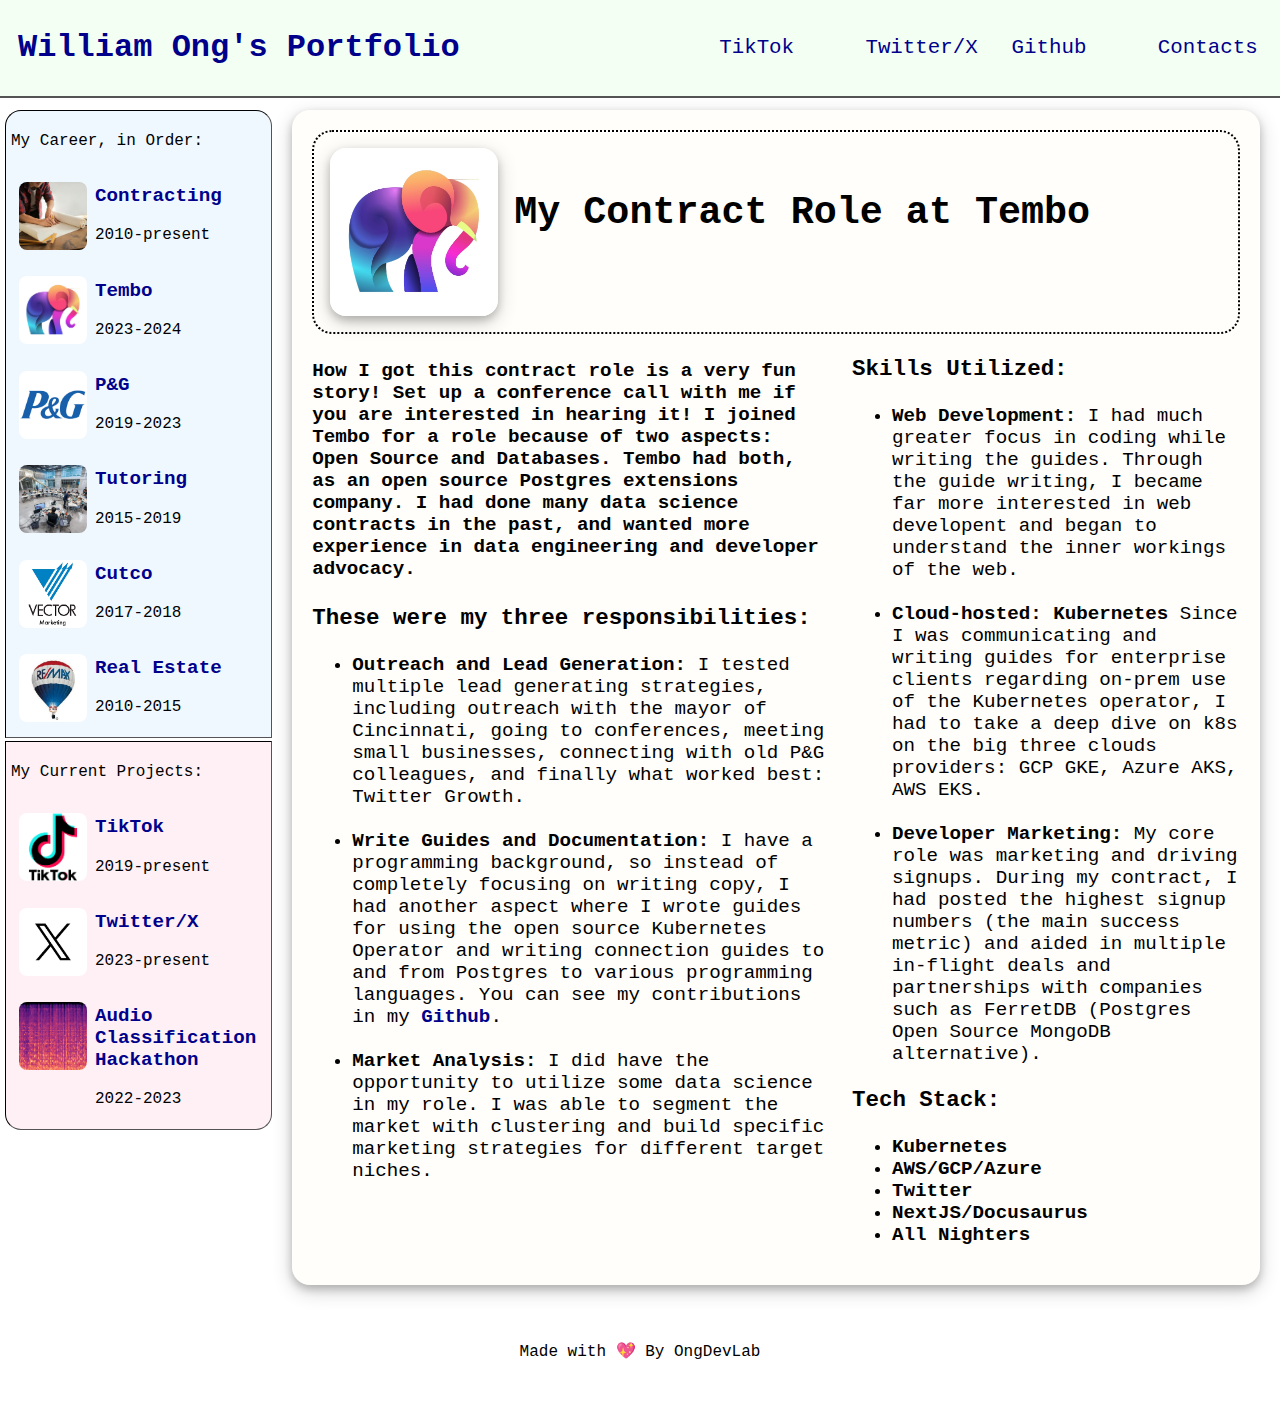
<file: careerRoles/tembo.html>
<!DOCTYPE html>
<html>
    <head>
        <meta charset="utf-8">
        <title>Ong Portfolio Page</title>
        <link rel="stylesheet" type="text/css" href="https://ongdevlab.github.io/portfolio/style.css" />
        <!-- <link rel="stylesheet" type="text/css" href="/style.css" /> -->
    </head>
    <body>
        <div class="heading">
            <h1 class="title"><a href="https://ongdevlab.github.io/portfolio/">William Ong's Portfolio</a></h1>
            <p class="social"><a href="https://ongdevlab.github.io/portfolio/socials/tiktok.html">TikTok</a></p>
            <p class="social"><a href="https://ongdevlab.github.io/portfolio/socials/twitter.html">Twitter/X</a></p>
            <p class="social"><a href="https://ongdevlab.github.io/portfolio/socials/github.html">Github</a></p>
            <p class="social"><a href="https://ongdevlab.github.io/portfolio/socials/contactInfo.html">Contacts</a></p>    
        </div>
        <div class="contents">
            <div class="sidebar">
                <div class="careerJourney">
                    <p>My Career, in Order:</p>
                    <div class="careerContainer">
                        <img class="sidebarImage" src="https://ongdevlab.github.io/portfolio/images/contracting.jpg" alt="I was a contractor for various companies in the US and overseas">
                        <div class="sideBarInfo">
                            <p class="job"><a href="https://ongdevlab.github.io/portfolio/careerRoles/contracting.html">Contracting</a></p>
                            <p class="timeHorizon">2010-present</p>
                        </div>
                    </div>
                    <div class="careerContainer">
                        <img class="sidebarImage" src="https://ongdevlab.github.io/portfolio/images/tembo.jpg" alt="I was a contractor focusing on Tembo's growth strategy">
                        <div class="sideBarInfo">
                            <p class="job"><a href="https://ongdevlab.github.io/portfolio/careerRoles/tembo.html">Tembo</a></p>
                            <p class="timeHorizon">2023-2024</p>
                        </div>
                    </div>
                    <div class="careerContainer">
                        <img class="sidebarImage" src="https://ongdevlab.github.io/portfolio/images/procterGamble.PNG" alt="I was the data science lead in my engineering division">
                        <div class="sideBarInfo">
                            <p class="job"><a href="https://ongdevlab.github.io/portfolio/careerRoles/procterGamble.html">P&G</a></p>
                            <p class="timeHorizon">2019-2023</p>
                        </div>
                    </div>
                    <div class="careerContainer">
                        <img class="sidebarImage" src="https://ongdevlab.github.io/portfolio/images/teaching.jpg" alt="I was a teacher and tutor for multiple subjects throughout my career">
                        <div class="sideBarInfo">
                            <p class="job"><a href="https://ongdevlab.github.io/portfolio/careerRoles/tutoring.html">Tutoring</a></p>
                            <p class="timeHorizon">2015-2019</p>
                        </div>
                    </div>
                    <div class="careerContainer">
                        <img class="sidebarImage" src="https://ongdevlab.github.io/portfolio/images/vector.PNG" alt="I was a salesman in the marketing division of Cutco, called Vector Marketing">
                        <div class="sideBarInfo">
                            <p class="job"><a href="https://ongdevlab.github.io/portfolio/careerRoles/cutco.html">Cutco</a></p>
                            <p class="timeHorizon">2017-2018</p>
                        </div>
                    </div>
                    <div class="careerContainer">
                        <img class="sidebarImage" src="https://ongdevlab.github.io/portfolio/images/remax.jpg" alt="remax was where my parents worked. I helped with outbound leads">
                        <div class="sideBarInfo">
                            <p class="job"><a href="https://ongdevlab.github.io/portfolio/careerRoles/realEstate.html">Real Estate</a></p>
                            <p class="timeHorizon">2010-2015</p>
                        </div>
                    </div>
                </div>
                <div class="projects">
                    <p>My Current Projects:</p>
                    <div class="careerContainer">
                        <img class="sidebarImage" src="https://ongdevlab.github.io/portfolio/images/tiktok.jpg" alt="tiktok logo">
                        <div class="sideBarInfo">
                            <p class="job"><a href="https://ongdevlab.github.io/portfolio/projects/tiktok.html">TikTok</a></p>
                            <p class="timeHorizon">2019-present</p>
                        </div>
                    </div>
                    <div class="careerContainer">
                        <img class="sidebarImage" src="https://ongdevlab.github.io/portfolio/images/twitterX.jpg" alt="twitter or now called X logo">
                        <div class="sideBarInfo">
                            <p class="job"><a href="https://ongdevlab.github.io/portfolio/projects/twitter.html">Twitter/X</a></p>
                            <p class="timeHorizon">2023-present</p>
                        </div>
                    </div>
                    <div class="careerContainer">
                        <img class="sidebarImage" src="https://ongdevlab.github.io/portfolio/images/melSpectrogram.jpg" alt="mel spectrogram used for AI training">
                        <div class="sideBarInfo">
                            <p class="job"><a href="https://ongdevlab.github.io/portfolio/projects/audioHackathon.html">Audio Classification Hackathon</a></p>
                            <p class="timeHorizon">2022-2023</p>
                        </div>
                    </div>
                </div>
            </div>
            <div class="currentView">
                <div class="viewHeader">
                    <img class="viewImage" src="https://ongdevlab.github.io/portfolio/images/tembo.jpg" alt="Tembo Logo">
                    <h1 class="viewTitle">My Contract Role at Tembo</p>
                </div>
                <div class="viewInformation">
                    <div class="viewSummary">
                        <h4>How I got this contract role is a very fun story! Set up a conference
                            call with me if you are interested in hearing it! I joined Tembo for 
                            a role because of two aspects: Open Source and Databases. Tembo had
                            both, as an open source Postgres extensions company. I had done 
                            many data science contracts in the past, and wanted more experience in 
                            data engineering and developer advocacy. 
                        </h4>
                        <h3>These were my three responsibilities: </h3>
                        <ul>
                            <li><strong>Outreach and Lead Generation: </strong> 
                                I tested multiple lead generating strategies, including
                                outreach with the mayor of Cincinnati, going to conferences, 
                                meeting small businesses, connecting with old P&G colleagues,
                                and finally what worked best: Twitter Growth.
                            </li>
                            <br>
                            <li><strong>Write Guides and Documentation: </strong>
                                I have a programming background, so instead of completely focusing
                                on writing copy, I had another aspect where I wrote guides for 
                                using the open source Kubernetes Operator and writing connection guides
                                to and from Postgres to various programming languages. You can see my
                                contributions in my <a href="https://www.github.com/williamong68"><strong>Github</strong></a>.
                            </li>
                            <br>
                            <li><strong>Market Analysis: </strong>
                                I did have the opportunity to utilize some data science in my role.
                                I was able to segment the market with clustering and build specific marketing
                                strategies for different target niches.
                            </li>
                        </ul>
                    </div>
                    <div class="viewSkills">
                        <h3>Skills Utilized:</h3>
                        <ul>
                            <li><strong>Web Development:</strong>
                                I had much greater focus in coding while writing the 
                                guides. Through the guide writing, I became far more
                                interested in web developent and began to understand
                                the inner workings of the web.
                            </li>
                            <br>
                            <li><strong>Cloud-hosted: Kubernetes</strong>
                                Since I was communicating and writing guides for enterprise
                                clients regarding on-prem use of the Kubernetes operator,
                                I had to take a deep dive on k8s on the big three clouds providers:
                                GCP GKE, Azure AKS, AWS EKS.
                            </li>
                            <br>
                            <li><strong>Developer Marketing:</strong>
                                My core role was marketing and driving signups. During my contract,
                                I had posted the highest signup numbers (the main success metric) and
                                aided in multiple in-flight deals and partnerships with companies such as 
                                FerretDB (Postgres Open Source MongoDB alternative).
                            </li>
                        </ul>
                        <h3>Tech Stack:</h3>
                        <ul>
                            <li><strong>Kubernetes</strong></li>
                            <li><strong>AWS/GCP/Azure</strong></li>
                            <li><strong>Twitter</strong></li>
                            <li><strong>NextJS/Docusaurus</strong></li>
                            <li><strong>All Nighters</strong></li>
                        </ul>
                    </div>
                </div>
            </div>
        </div>
        <div class="footer">
            <p>Made with 💖 By OngDevLab</p>
        </div>
    </body>
</html>
</file>
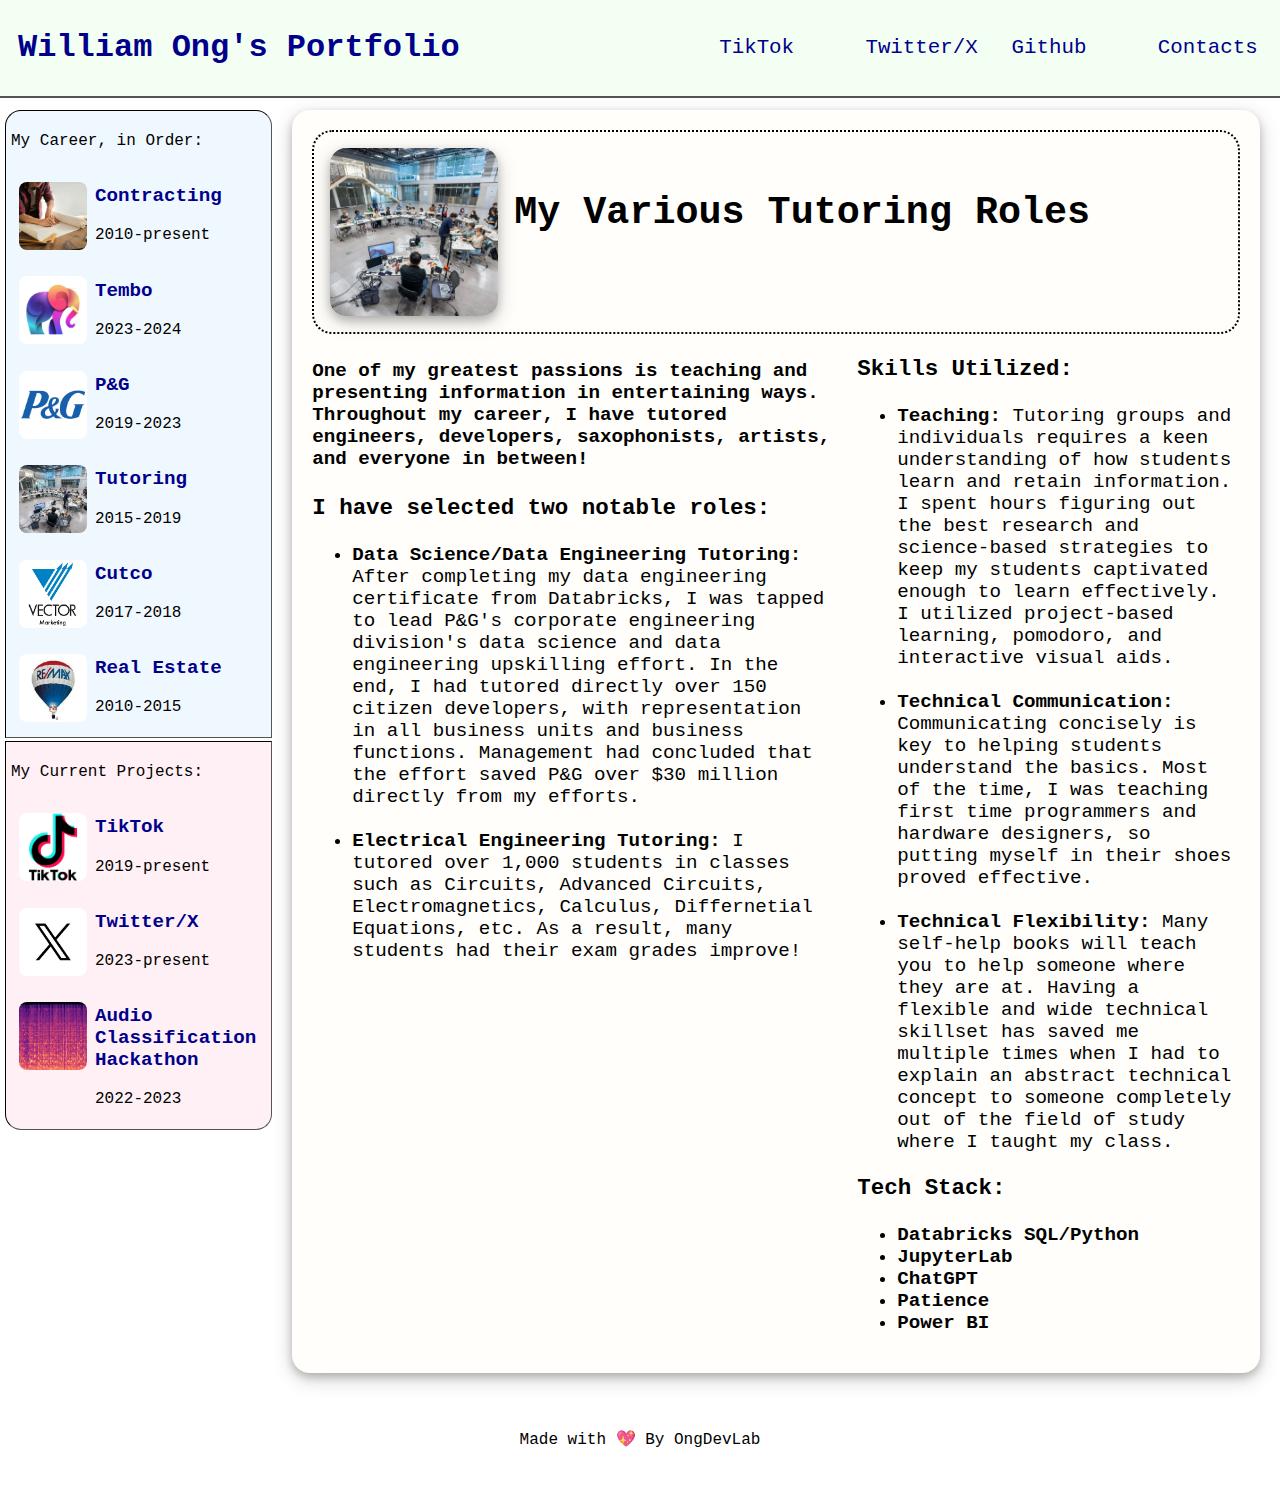
<file: careerRoles/tutoring.html>
<!DOCTYPE html>
<html>
    <head>
        <meta charset="utf-8">
        <title>Ong Portfolio Page</title>
        <link rel="stylesheet" type="text/css" href="https://ongdevlab.github.io/portfolio/style.css" />
        <!-- <link rel="stylesheet" type="text/css" href="/style.css" /> -->
    </head>
    <body>
        <div class="heading">
            <h1 class="title"><a href="https://ongdevlab.github.io/portfolio/">William Ong's Portfolio</a></h1>
            <p class="social"><a href="https://ongdevlab.github.io/portfolio/socials/tiktok.html">TikTok</a></p>
            <p class="social"><a href="https://ongdevlab.github.io/portfolio/socials/twitter.html">Twitter/X</a></p>
            <p class="social"><a href="https://ongdevlab.github.io/portfolio/socials/github.html">Github</a></p>
            <p class="social"><a href="https://ongdevlab.github.io/portfolio/socials/contactInfo.html">Contacts</a></p>    
        </div>
        <div class="contents">
            <div class="sidebar">
                <div class="careerJourney">
                    <p>My Career, in Order:</p>
                    <div class="careerContainer">
                        <img class="sidebarImage" src="https://ongdevlab.github.io/portfolio/images/contracting.jpg" alt="I was a contractor for various companies in the US and overseas">
                        <div class="sideBarInfo">
                            <p class="job"><a href="https://ongdevlab.github.io/portfolio/careerRoles/contracting.html">Contracting</a></p>
                            <p class="timeHorizon">2010-present</p>
                        </div>
                    </div>
                    <div class="careerContainer">
                        <img class="sidebarImage" src="https://ongdevlab.github.io/portfolio/images/tembo.jpg" alt="I was a contractor focusing on Tembo's growth strategy">
                        <div class="sideBarInfo">
                            <p class="job"><a href="https://ongdevlab.github.io/portfolio/careerRoles/tembo.html">Tembo</a></p>
                            <p class="timeHorizon">2023-2024</p>
                        </div>
                    </div>
                    <div class="careerContainer">
                        <img class="sidebarImage" src="https://ongdevlab.github.io/portfolio/images/procterGamble.PNG" alt="I was the data science lead in my engineering division">
                        <div class="sideBarInfo">
                            <p class="job"><a href="https://ongdevlab.github.io/portfolio/careerRoles/procterGamble.html">P&G</a></p>
                            <p class="timeHorizon">2019-2023</p>
                        </div>
                    </div>
                    <div class="careerContainer">
                        <img class="sidebarImage" src="https://ongdevlab.github.io/portfolio/images/teaching.jpg" alt="I was a teacher and tutor for multiple subjects throughout my career">
                        <div class="sideBarInfo">
                            <p class="job"><a href="https://ongdevlab.github.io/portfolio/careerRoles/tutoring.html">Tutoring</a></p>
                            <p class="timeHorizon">2015-2019</p>
                        </div>
                    </div>
                    <div class="careerContainer">
                        <img class="sidebarImage" src="https://ongdevlab.github.io/portfolio/images/vector.PNG" alt="I was a salesman in the marketing division of Cutco, called Vector Marketing">
                        <div class="sideBarInfo">
                            <p class="job"><a href="https://ongdevlab.github.io/portfolio/careerRoles/cutco.html">Cutco</a></p>
                            <p class="timeHorizon">2017-2018</p>
                        </div>
                    </div>
                    <div class="careerContainer">
                        <img class="sidebarImage" src="https://ongdevlab.github.io/portfolio/images/remax.jpg" alt="remax was where my parents worked. I helped with outbound leads">
                        <div class="sideBarInfo">
                            <p class="job"><a href="https://ongdevlab.github.io/portfolio/careerRoles/realEstate.html">Real Estate</a></p>
                            <p class="timeHorizon">2010-2015</p>
                        </div>
                    </div>
                </div>
                <div class="projects">
                    <p>My Current Projects:</p>
                    <div class="careerContainer">
                        <img class="sidebarImage" src="https://ongdevlab.github.io/portfolio/images/tiktok.jpg" alt="tiktok logo">
                        <div class="sideBarInfo">
                            <p class="job"><a href="https://ongdevlab.github.io/portfolio/projects/tiktok.html">TikTok</a></p>
                            <p class="timeHorizon">2019-present</p>
                        </div>
                    </div>
                    <div class="careerContainer">
                        <img class="sidebarImage" src="https://ongdevlab.github.io/portfolio/images/twitterX.jpg" alt="twitter or now called X logo">
                        <div class="sideBarInfo">
                            <p class="job"><a href="https://ongdevlab.github.io/portfolio/projects/twitter.html">Twitter/X</a></p>
                            <p class="timeHorizon">2023-present</p>
                        </div>
                    </div>
                    <div class="careerContainer">
                        <img class="sidebarImage" src="https://ongdevlab.github.io/portfolio/images/melSpectrogram.jpg" alt="mel spectrogram used for AI training">
                        <div class="sideBarInfo">
                            <p class="job"><a href="https://ongdevlab.github.io/portfolio/projects/audioHackathon.html">Audio Classification Hackathon</a></p>
                            <p class="timeHorizon">2022-2023</p>
                        </div>
                    </div>
                </div>
            </div>
            <div class="currentView">
                <div class="viewHeader">
                    <img class="viewImage" src="https://ongdevlab.github.io/portfolio/images/teaching.jpg" alt="Tutoring Image">
                    <h1 class="viewTitle">My Various Tutoring Roles</p>
                </div>
                <div class="viewInformation">
                    <div class="viewSummary">
                        <h4>One of my greatest passions is teaching and presenting information in entertaining
                            ways. Throughout my career, I have tutored engineers, developers, saxophonists, 
                            artists, and everyone in between!
                        </h4>
                        <h3>I have selected two notable roles: </h3>
                        <ul>
                            <li><strong>Data Science/Data Engineering Tutoring: </strong> 
                                After completing my data engineering certificate from Databricks,
                                I was tapped to lead P&G's corporate engineering division's data 
                                science and data engineering upskilling effort. In the end,
                                I had tutored directly over 150 citizen developers, with representation
                                in all business units and business functions. Management had concluded
                                that the effort saved P&G over $30 million directly from my efforts.
                            </li>
                            <br>
                            <li><strong>Electrical Engineering Tutoring: </strong>
                                I tutored over 1,000 students in classes such as Circuits, Advanced Circuits,
                                Electromagnetics, Calculus, Differnetial Equations, etc. As a result,
                                many students had their exam grades improve!
                            </li>
                        </ul>
                    </div>
                    <div class="viewSkills">
                        <h3>Skills Utilized:</h3>
                        <ul>
                            <li><strong>Teaching: </strong>
                                Tutoring groups and individuals requires a keen understanding of
                                how students learn and retain information. I spent hours figuring
                                out the best research and science-based strategies to keep my students
                                captivated enough to learn effectively. I utilized project-based learning,
                                pomodoro, and interactive visual aids. 
                            </li>
                            <br>
                            <li><strong>Technical Communication: </strong>
                                Communicating concisely is key to helping students understand the basics.
                                Most of the time, I was teaching first time programmers and hardware
                                designers, so putting myself in their shoes proved effective.
                            </li>
                            <br>
                            <li><strong>Technical Flexibility:</strong>
                                Many self-help books will teach you to help someone where they are at.
                                Having a flexible and wide technical skillset has saved me multiple times
                                when I had to explain an abstract technical concept to someone completely
                                out of the field of study where I taught my class. 
                            </li>
                        </ul>
                        <h3>Tech Stack:</h3>
                        <ul>
                            <li><strong>Databricks SQL/Python</strong></li>
                            <li><strong>JupyterLab</strong></li>
                            <li><strong>ChatGPT</strong></li>
                            <li><strong>Patience</strong></li>
                            <li><strong>Power BI</strong></li>
                        </ul>
                    </div>
                </div>
            </div>
        </div>
        <div class="footer">
            <p>Made with 💖 By OngDevLab</p>
        </div>
    </body>
</html>
</file>
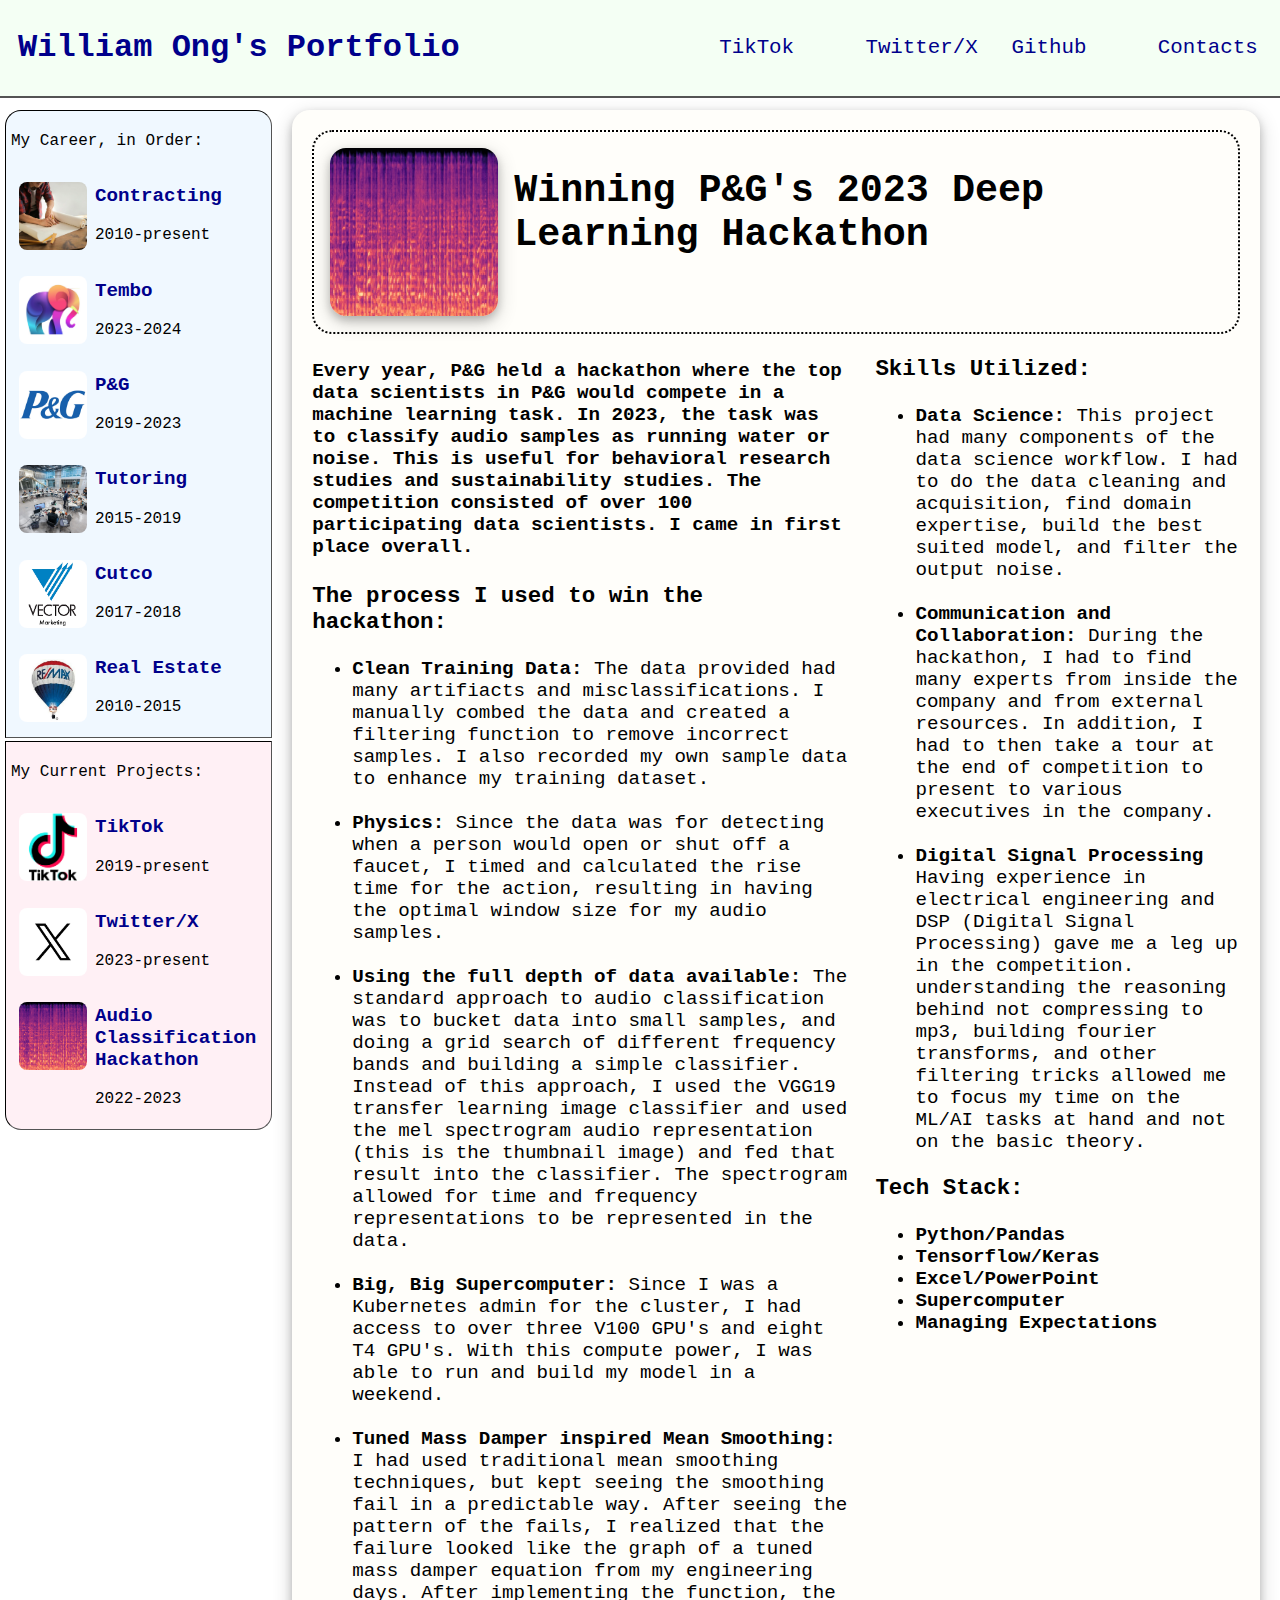
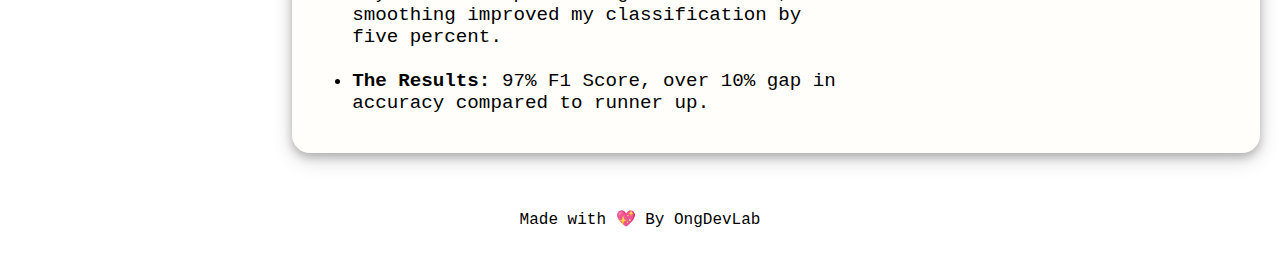
<file: projects/audioHackathon.html>
<!DOCTYPE html>
<html>
    <head>
        <meta charset="utf-8">
        <title>Ong Portfolio Page</title>
        <link rel="stylesheet" type="text/css" href="https://ongdevlab.github.io/portfolio/style.css" />
        <!-- <link rel="stylesheet" type="text/css" href="/style.css" /> -->
    </head>
    <body>
        <div class="heading">
            <h1 class="title"><a href="https://ongdevlab.github.io/portfolio/">William Ong's Portfolio</a></h1>
            <p class="social"><a href="https://ongdevlab.github.io/portfolio/socials/tiktok.html">TikTok</a></p>
            <p class="social"><a href="https://ongdevlab.github.io/portfolio/socials/twitter.html">Twitter/X</a></p>
            <p class="social"><a href="https://ongdevlab.github.io/portfolio/socials/github.html">Github</a></p>
            <p class="social"><a href="https://ongdevlab.github.io/portfolio/socials/contactInfo.html">Contacts</a></p>    
        </div>
        <div class="contents">
            <div class="sidebar">
                <div class="careerJourney">
                    <p>My Career, in Order:</p>
                    <div class="careerContainer">
                        <img class="sidebarImage" src="https://ongdevlab.github.io/portfolio/images/contracting.jpg" alt="I was a contractor for various companies in the US and overseas">
                        <div class="sideBarInfo">
                            <p class="job"><a href="https://ongdevlab.github.io/portfolio/careerRoles/contracting.html">Contracting</a></p>
                            <p class="timeHorizon">2010-present</p>
                        </div>
                    </div>
                    <div class="careerContainer">
                        <img class="sidebarImage" src="https://ongdevlab.github.io/portfolio/images/tembo.jpg" alt="I was a contractor focusing on Tembo's growth strategy">
                        <div class="sideBarInfo">
                            <p class="job"><a href="https://ongdevlab.github.io/portfolio/careerRoles/tembo.html">Tembo</a></p>
                            <p class="timeHorizon">2023-2024</p>
                        </div>
                    </div>
                    <div class="careerContainer">
                        <img class="sidebarImage" src="https://ongdevlab.github.io/portfolio/images/procterGamble.PNG" alt="I was the data science lead in my engineering division">
                        <div class="sideBarInfo">
                            <p class="job"><a href="https://ongdevlab.github.io/portfolio/careerRoles/procterGamble.html">P&G</a></p>
                            <p class="timeHorizon">2019-2023</p>
                        </div>
                    </div>
                    <div class="careerContainer">
                        <img class="sidebarImage" src="https://ongdevlab.github.io/portfolio/images/teaching.jpg" alt="I was a teacher and tutor for multiple subjects throughout my career">
                        <div class="sideBarInfo">
                            <p class="job"><a href="https://ongdevlab.github.io/portfolio/careerRoles/tutoring.html">Tutoring</a></p>
                            <p class="timeHorizon">2015-2019</p>
                        </div>
                    </div>
                    <div class="careerContainer">
                        <img class="sidebarImage" src="https://ongdevlab.github.io/portfolio/images/vector.PNG" alt="I was a salesman in the marketing division of Cutco, called Vector Marketing">
                        <div class="sideBarInfo">
                            <p class="job"><a href="https://ongdevlab.github.io/portfolio/careerRoles/cutco.html">Cutco</a></p>
                            <p class="timeHorizon">2017-2018</p>
                        </div>
                    </div>
                    <div class="careerContainer">
                        <img class="sidebarImage" src="https://ongdevlab.github.io/portfolio/images/remax.jpg" alt="remax was where my parents worked. I helped with outbound leads">
                        <div class="sideBarInfo">
                            <p class="job"><a href="https://ongdevlab.github.io/portfolio/careerRoles/realEstate.html">Real Estate</a></p>
                            <p class="timeHorizon">2010-2015</p>
                        </div>
                    </div>
                </div>
                <div class="projects">
                    <p>My Current Projects:</p>
                    <div class="careerContainer">
                        <img class="sidebarImage" src="https://ongdevlab.github.io/portfolio/images/tiktok.jpg" alt="tiktok logo">
                        <div class="sideBarInfo">
                            <p class="job"><a href="https://ongdevlab.github.io/portfolio/projects/tiktok.html">TikTok</a></p>
                            <p class="timeHorizon">2019-present</p>
                        </div>
                    </div>
                    <div class="careerContainer">
                        <img class="sidebarImage" src="https://ongdevlab.github.io/portfolio/images/twitterX.jpg" alt="twitter or now called X logo">
                        <div class="sideBarInfo">
                            <p class="job"><a href="https://ongdevlab.github.io/portfolio/projects/twitter.html">Twitter/X</a></p>
                            <p class="timeHorizon">2023-present</p>
                        </div>
                    </div>
                    <div class="careerContainer">
                        <img class="sidebarImage" src="https://ongdevlab.github.io/portfolio/images/melSpectrogram.jpg" alt="mel spectrogram used for AI training">
                        <div class="sideBarInfo">
                            <p class="job"><a href="https://ongdevlab.github.io/portfolio/projects/audioHackathon.html">Audio Classification Hackathon</a></p>
                            <p class="timeHorizon">2022-2023</p>
                        </div>
                    </div>
                </div>
            </div>
            <div class="currentView">
                <div class="viewHeader">
                    <img class="viewImage" src="https://ongdevlab.github.io/portfolio/images/melSpectrogram.jpg" alt="TikTok Logo">
                    <h1 class="viewTitle">Winning P&G's 2023 Deep Learning Hackathon</p>
                </div>
                <div class="viewInformation">
                    <div class="viewSummary">
                        <h4>Every year, P&G held a hackathon where the top data scientists
                            in P&G would compete in a machine learning task. In 2023, 
                            the task was to classify audio samples as running water or noise.
                            This is useful for behavioral research studies and sustainability
                            studies. The competition consisted of over 100 participating data 
                            scientists. I came in first place overall. 
                        </h4>
                        <h3>The process I used to win the hackathon: </h3>
                        <ul>
                            <li><strong>Clean Training Data: </strong> 
                                The data provided had many artifiacts and misclassifications.
                                I manually combed the data and created a filtering function to 
                                remove incorrect samples. I also recorded my own sample data 
                                to enhance my training dataset.
                            </li>
                            <br>
                            <li><strong>Physics: </strong>
                                Since the data was for detecting when a person would open 
                                or shut off a faucet, I timed and calculated the rise time 
                                for the action, resulting in having the optimal window size 
                                for my audio samples. 
                            </li>
                            <br>
                            <li><strong>Using the full depth of data available: </strong>
                                The standard approach to audio classification was to 
                                bucket data into small samples, and doing a grid search of 
                                different frequency bands and building a simple classifier. 
                                Instead of this approach, I used the VGG19 transfer learning 
                                image classifier and used the mel spectrogram audio representation 
                                (this is the thumbnail image) and fed that result into the classifier.
                                The spectrogram allowed for time and frequency representations to 
                                be represented in the data.
                            </li>
                            <br>
                            <li><strong>Big, Big Supercomputer: </strong>
                                Since I was a Kubernetes admin for the cluster, I had 
                                access to over three V100 GPU's and eight T4 GPU's. With 
                                this compute power, I was able to run and build my model in 
                                a weekend. 
                            </li>
                            <br>
                            <li><strong>Tuned Mass Damper inspired Mean Smoothing: </strong>
                                I had used traditional mean smoothing techniques, but kept
                                seeing the smoothing fail in a predictable way. 
                                After seeing the pattern of the fails, I realized that the failure 
                                looked like the graph of a tuned mass damper equation from my engineering
                                days. After implementing the function, the smoothing improved my classification
                                by five percent.
                            </li>
                            <br>
                            <li><strong>The Results: </strong>
                                97% F1 Score, over 10% gap in accuracy compared to runner up.
                            </li>
                        </ul>
                    </div>
                    <div class="viewSkills">
                        <h3>Skills Utilized:</h3>
                        <ul>
                            <li><strong>Data Science: </strong>
                                This project had many components of the data science
                                workflow. I had to do the data cleaning and acquisition,
                                find domain expertise, build the best suited model, and filter
                                the output noise. 
                            </li>
                            <br>
                            <li><strong>Communication and Collaboration: </strong>
                                During the hackathon, I had to find many experts from inside 
                                the company and from external resources. In addition, I had to
                                then take a tour at the end of competition to present to various
                                executives in the company. 
                            </li>
                            <br>
                            <li><strong>Digital Signal Processing</strong>
                                Having experience in electrical engineering and DSP (Digital
                                Signal Processing) gave me a leg up in the competition. understanding
                                the reasoning behind not compressing to mp3, building fourier transforms,
                                and other filtering tricks allowed me to focus my time on the ML/AI tasks
                                at hand and not on the basic theory. 
                            </li>
                        </ul>
                        <h3>Tech Stack:</h3>
                        <ul>
                            <li><strong>Python/Pandas</strong></li>
                            <li><strong>Tensorflow/Keras</strong></li>
                            <li><strong>Excel/PowerPoint</strong></li>
                            <li><strong>Supercomputer</strong></li>
                            <li><strong>Managing Expectations</strong></li> 
                        </ul>
                    </div>
                </div>
            </div>
        </div>
        <div class="footer">
            <p>Made with 💖 By OngDevLab</p>
        </div>
    </body>
</html>
</file>
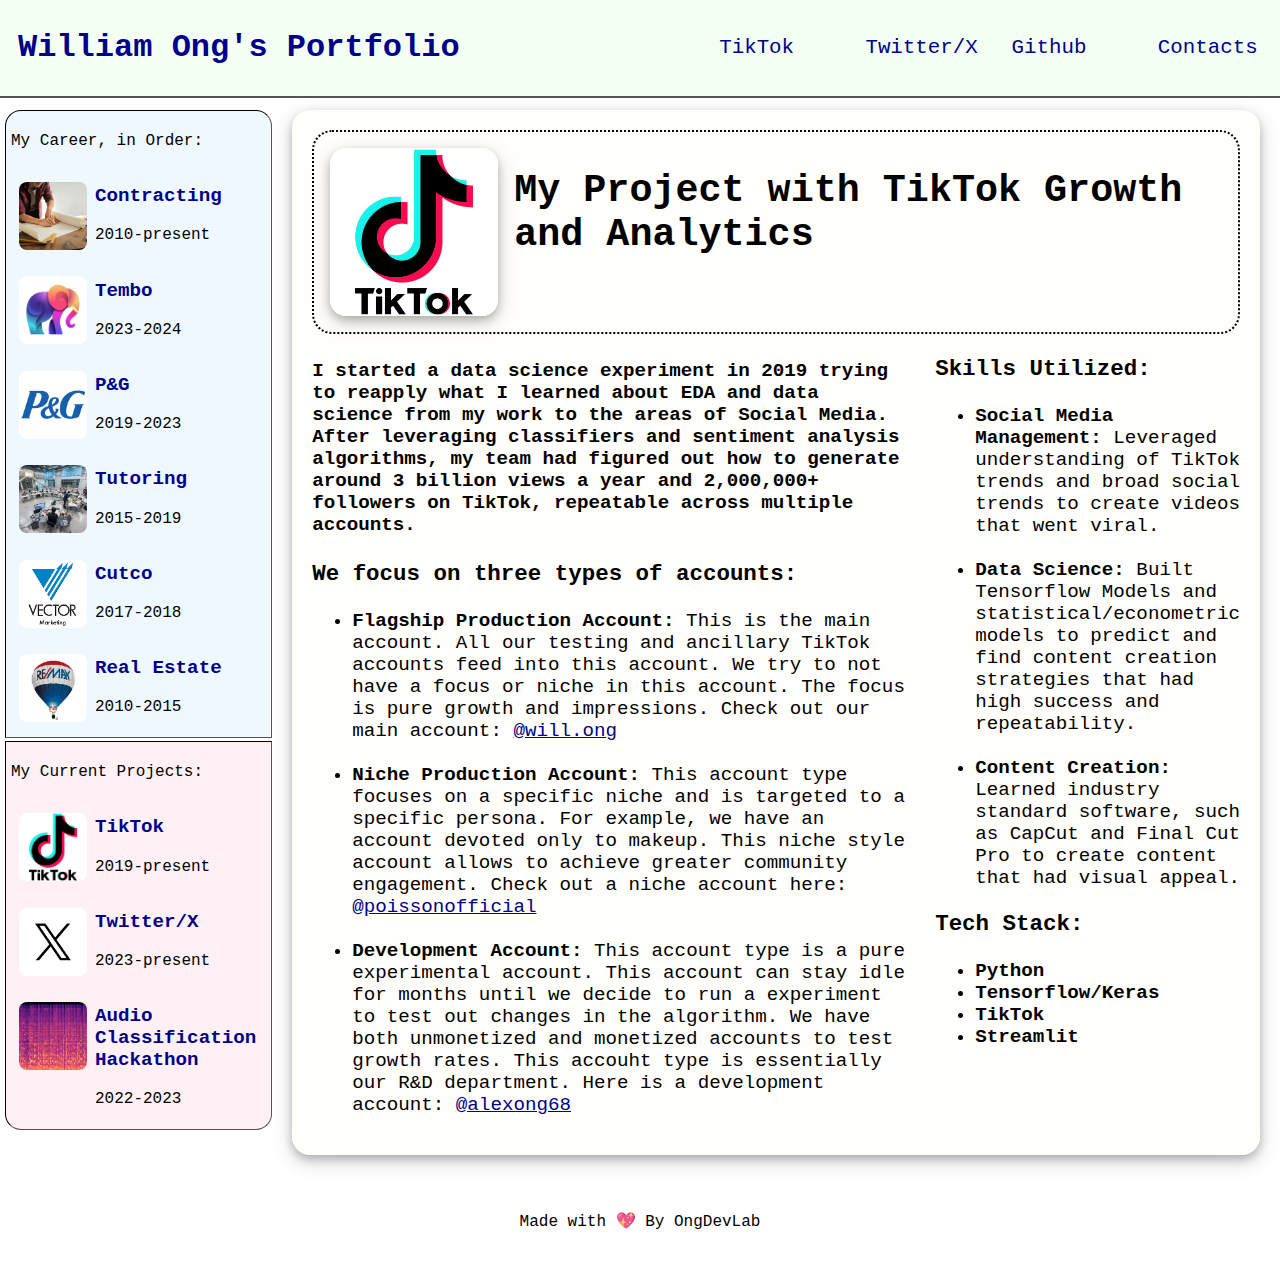
<file: projects/tiktok.html>
<!DOCTYPE html>
<html>
    <head>
        <meta charset="utf-8">
        <title>Ong Portfolio Page</title>
        <link rel="stylesheet" type="text/css" href="https://ongdevlab.github.io/portfolio/style.css" />
        <!-- <link rel="stylesheet" type="text/css" href="/style.css" /> -->
    </head>
    <body>
        <div class="heading">
            <h1 class="title"><a href="https://ongdevlab.github.io/portfolio/">William Ong's Portfolio</a></h1>
            <p class="social"><a href="https://ongdevlab.github.io/portfolio/socials/tiktok.html">TikTok</a></p>
            <p class="social"><a href="https://ongdevlab.github.io/portfolio/socials/twitter.html">Twitter/X</a></p>
            <p class="social"><a href="https://ongdevlab.github.io/portfolio/socials/github.html">Github</a></p>
            <p class="social"><a href="https://ongdevlab.github.io/portfolio/socials/contactInfo.html">Contacts</a></p>    
        </div>
        <div class="contents">
            <div class="sidebar">
                <div class="careerJourney">
                    <p>My Career, in Order:</p>
                    <div class="careerContainer">
                        <img class="sidebarImage" src="https://ongdevlab.github.io/portfolio/images/contracting.jpg" alt="I was a contractor for various companies in the US and overseas">
                        <div class="sideBarInfo">
                            <p class="job"><a href="https://ongdevlab.github.io/portfolio/careerRoles/contracting.html">Contracting</a></p>
                            <p class="timeHorizon">2010-present</p>
                        </div>
                    </div>
                    <div class="careerContainer">
                        <img class="sidebarImage" src="https://ongdevlab.github.io/portfolio/images/tembo.jpg" alt="I was a contractor focusing on Tembo's growth strategy">
                        <div class="sideBarInfo">
                            <p class="job"><a href="https://ongdevlab.github.io/portfolio/careerRoles/tembo.html">Tembo</a></p>
                            <p class="timeHorizon">2023-2024</p>
                        </div>
                    </div>
                    <div class="careerContainer">
                        <img class="sidebarImage" src="https://ongdevlab.github.io/portfolio/images/procterGamble.PNG" alt="I was the data science lead in my engineering division">
                        <div class="sideBarInfo">
                            <p class="job"><a href="https://ongdevlab.github.io/portfolio/careerRoles/procterGamble.html">P&G</a></p>
                            <p class="timeHorizon">2019-2023</p>
                        </div>
                    </div>
                    <div class="careerContainer">
                        <img class="sidebarImage" src="https://ongdevlab.github.io/portfolio/images/teaching.jpg" alt="I was a teacher and tutor for multiple subjects throughout my career">
                        <div class="sideBarInfo">
                            <p class="job"><a href="https://ongdevlab.github.io/portfolio/careerRoles/tutoring.html">Tutoring</a></p>
                            <p class="timeHorizon">2015-2019</p>
                        </div>
                    </div>
                    <div class="careerContainer">
                        <img class="sidebarImage" src="https://ongdevlab.github.io/portfolio/images/vector.PNG" alt="I was a salesman in the marketing division of Cutco, called Vector Marketing">
                        <div class="sideBarInfo">
                            <p class="job"><a href="https://ongdevlab.github.io/portfolio/careerRoles/cutco.html">Cutco</a></p>
                            <p class="timeHorizon">2017-2018</p>
                        </div>
                    </div>
                    <div class="careerContainer">
                        <img class="sidebarImage" src="https://ongdevlab.github.io/portfolio/images/remax.jpg" alt="remax was where my parents worked. I helped with outbound leads">
                        <div class="sideBarInfo">
                            <p class="job"><a href="https://ongdevlab.github.io/portfolio/careerRoles/realEstate.html">Real Estate</a></p>
                            <p class="timeHorizon">2010-2015</p>
                        </div>
                    </div>
                </div>
                <div class="projects">
                    <p>My Current Projects:</p>
                    <div class="careerContainer">
                        <img class="sidebarImage" src="https://ongdevlab.github.io/portfolio/images/tiktok.jpg" alt="tiktok logo">
                        <div class="sideBarInfo">
                            <p class="job"><a href="https://ongdevlab.github.io/portfolio/projects/tiktok.html">TikTok</a></p>
                            <p class="timeHorizon">2019-present</p>
                        </div>
                    </div>
                    <div class="careerContainer">
                        <img class="sidebarImage" src="https://ongdevlab.github.io/portfolio/images/twitterX.jpg" alt="twitter or now called X logo">
                        <div class="sideBarInfo">
                            <p class="job"><a href="https://ongdevlab.github.io/portfolio/projects/twitter.html">Twitter/X</a></p>
                            <p class="timeHorizon">2023-present</p>
                        </div>
                    </div>
                    <div class="careerContainer">
                        <img class="sidebarImage" src="https://ongdevlab.github.io/portfolio/images/melSpectrogram.jpg" alt="mel spectrogram used for AI training">
                        <div class="sideBarInfo">
                            <p class="job"><a href="https://ongdevlab.github.io/portfolio/projects/audioHackathon.html">Audio Classification Hackathon</a></p>
                            <p class="timeHorizon">2022-2023</p>
                        </div>
                    </div>
                </div>
            </div>
            <div class="currentView">
                <div class="viewHeader">
                    <img class="viewImage" src="https://ongdevlab.github.io/portfolio/images/tiktok.jpg" alt="TikTok Logo">
                    <h1 class="viewTitle">My Project with TikTok Growth and Analytics</p>
                </div>
                <div class="viewInformation">
                    <div class="viewSummary">
                        <h4>I started a data science experiment
                            in 2019 trying to reapply what I learned
                            about EDA and data science from my work
                            to the areas of Social Media. After leveraging
                            classifiers and sentiment analysis algorithms,
                            my team had figured out how to generate 
                            around 3 billion views a year and 2,000,000+ followers on TikTok,
                            repeatable across multiple accounts.
                        </h4>
                        <h3>We focus on three types of accounts:</h3>
                        <ul>
                            <li><strong>Flagship Production Account:</strong> 
                                This is the main account. All our testing
                                and ancillary TikTok accounts feed into 
                                this account. We try to not have a focus 
                                or niche in this account. The focus is pure
                                growth and impressions. Check out our main account:
                                <a href="https://www.tiktok.com/@will.ong"><u>@will.ong</u></a>
                            </li>
                            <br>
                            <li><strong>Niche Production Account: </strong>
                                This account type focuses on a specific niche
                                and is targeted to a specific persona. For example,
                                we have an account devoted only to makeup. This niche 
                                style account allows to achieve greater community engagement.
                                Check out a niche account here:
                                <a href="https://www.tiktok.com/@poissonofficial"><u>@poissonofficial</u></a>
                            </li>
                            <br>
                            <li><strong>Development Account:</strong>
                                This account type is a pure experimental account.
                                This account can stay idle for months until we decide
                                to run a experiment to test out changes in the algorithm.
                                We have both unmonetized and monetized accounts to test growth rates.
                                This accouht type is essentially our R&D department.
                                Here is a development account:
                                <a href="https://www.tiktok.com/@alexong68"><u>@alexong68</u></a>
                            </li>
                        </ul>
                    </div>
                    <div class="viewSkills">
                        <h3>Skills Utilized:</h3>
                        <ul>
                            <li><strong>Social Media Management:</strong>
                                Leveraged understanding of TikTok trends and broad
                                social trends to create videos that went viral.
                            </li>
                            <br>
                            <li><strong>Data Science:</strong>
                                Built Tensorflow Models and statistical/econometric
                                models to predict and find content creation strategies
                                that had high success and repeatability.
                            </li>
                            <br>
                            <li><strong>Content Creation:</strong>
                                Learned industry standard software, such as CapCut and Final 
                                Cut Pro to create content that had visual appeal.
                            </li>
                        </ul>
                        <h3>Tech Stack:</h3>
                        <ul>
                            <li><strong>Python</strong></li>
                            <li><strong>Tensorflow/Keras</strong></li>
                            <li><strong>TikTok</strong></li>
                            <li><strong>Streamlit</strong></li>
                        </ul>
                    </div>
                </div>
            </div>
        </div>
        <div class="footer">
            <p>Made with 💖 By OngDevLab</p>
        </div>
    </body>
</html>
</file>
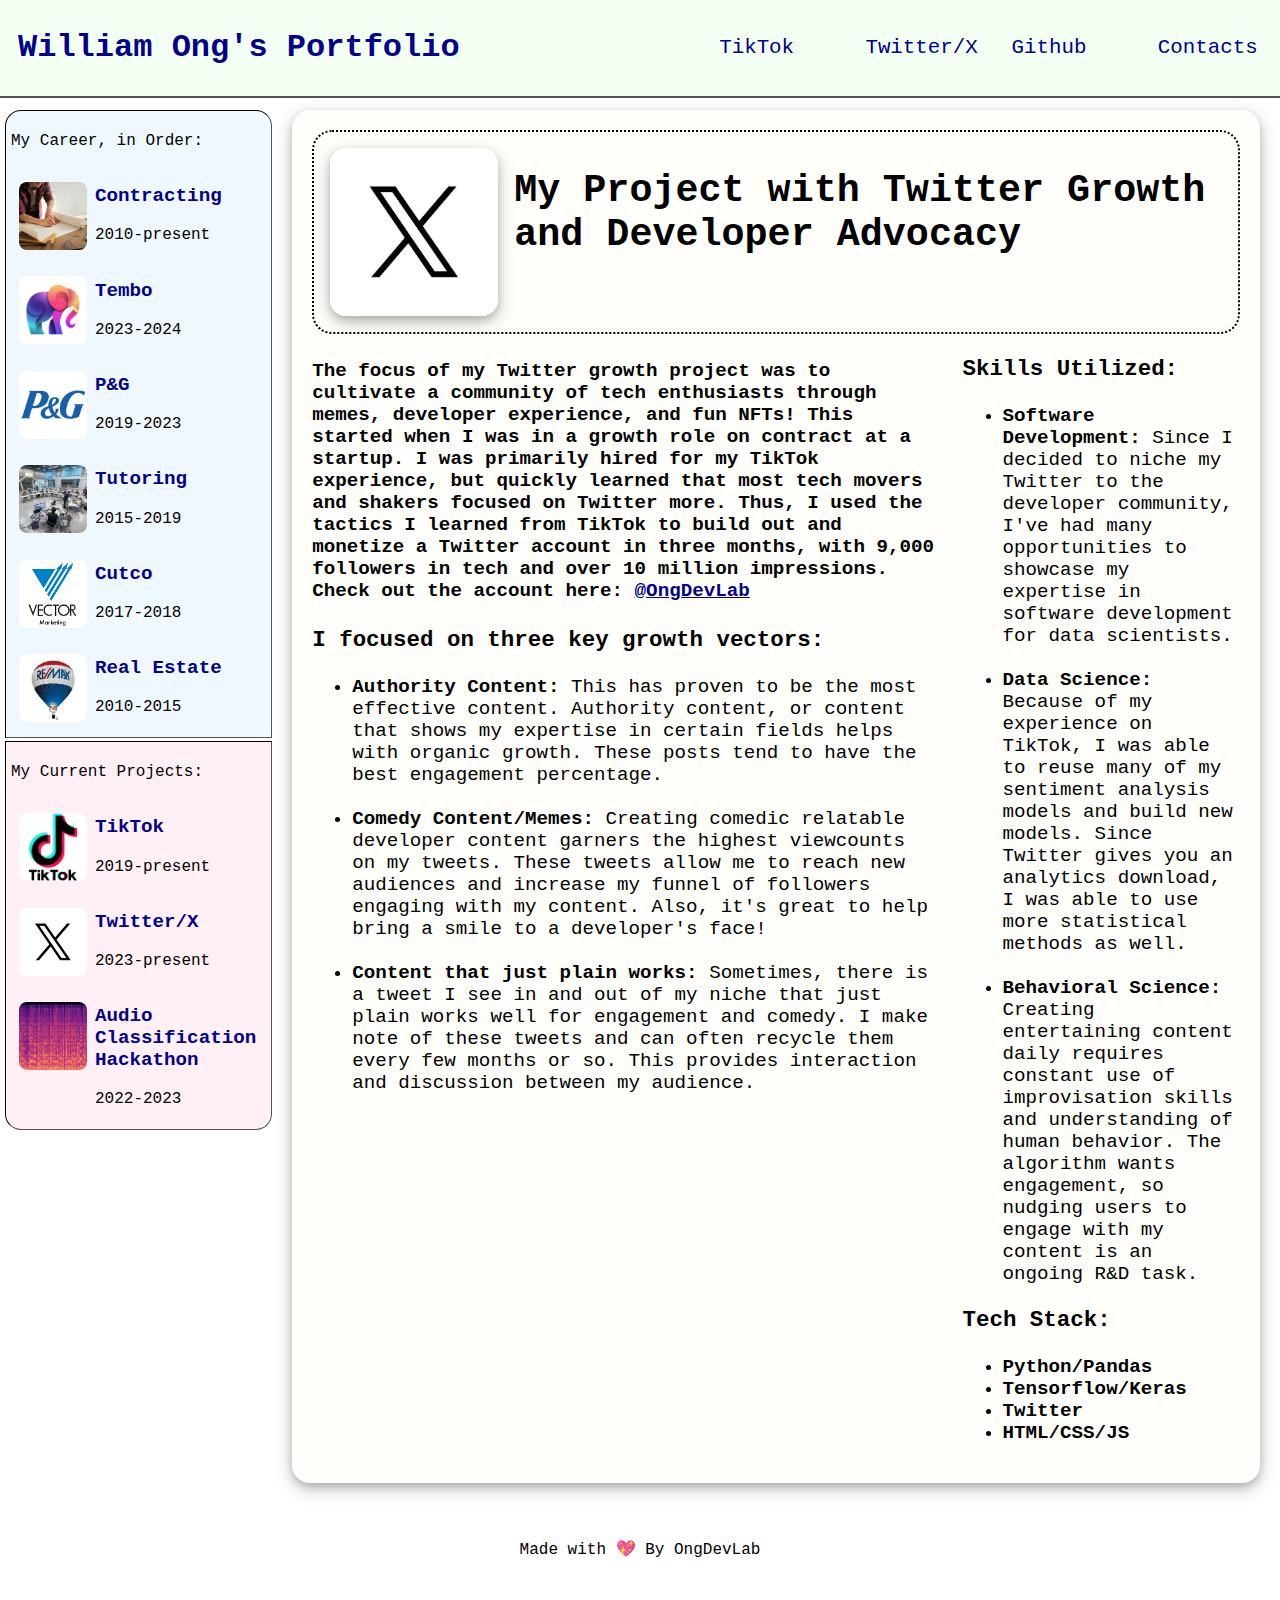
<file: projects/twitter.html>
<!DOCTYPE html>
<html>
    <head>
        <meta charset="utf-8">
        <title>Ong Portfolio Page</title>
        <link rel="stylesheet" type="text/css" href="https://ongdevlab.github.io/portfolio/style.css" />
        <!-- <link rel="stylesheet" type="text/css" href="/style.css" /> -->
    </head>
    <body>
        <div class="heading">
            <h1 class="title"><a href="https://ongdevlab.github.io/portfolio/">William Ong's Portfolio</a></h1>
            <p class="social"><a href="https://ongdevlab.github.io/portfolio/socials/tiktok.html">TikTok</a></p>
            <p class="social"><a href="https://ongdevlab.github.io/portfolio/socials/twitter.html">Twitter/X</a></p>
            <p class="social"><a href="https://ongdevlab.github.io/portfolio/socials/github.html">Github</a></p>
            <p class="social"><a href="https://ongdevlab.github.io/portfolio/socials/contactInfo.html">Contacts</a></p>    
        </div>
        <div class="contents">
            <div class="sidebar">
                <div class="careerJourney">
                    <p>My Career, in Order:</p>
                    <div class="careerContainer">
                        <img class="sidebarImage" src="https://ongdevlab.github.io/portfolio/images/contracting.jpg" alt="I was a contractor for various companies in the US and overseas">
                        <div class="sideBarInfo">
                            <p class="job"><a href="https://ongdevlab.github.io/portfolio/careerRoles/contracting.html">Contracting</a></p>
                            <p class="timeHorizon">2010-present</p>
                        </div>
                    </div>
                    <div class="careerContainer">
                        <img class="sidebarImage" src="https://ongdevlab.github.io/portfolio/images/tembo.jpg" alt="I was a contractor focusing on Tembo's growth strategy">
                        <div class="sideBarInfo">
                            <p class="job"><a href="https://ongdevlab.github.io/portfolio/careerRoles/tembo.html">Tembo</a></p>
                            <p class="timeHorizon">2023-2024</p>
                        </div>
                    </div>
                    <div class="careerContainer">
                        <img class="sidebarImage" src="https://ongdevlab.github.io/portfolio/images/procterGamble.PNG" alt="I was the data science lead in my engineering division">
                        <div class="sideBarInfo">
                            <p class="job"><a href="https://ongdevlab.github.io/portfolio/careerRoles/procterGamble.html">P&G</a></p>
                            <p class="timeHorizon">2019-2023</p>
                        </div>
                    </div>
                    <div class="careerContainer">
                        <img class="sidebarImage" src="https://ongdevlab.github.io/portfolio/images/teaching.jpg" alt="I was a teacher and tutor for multiple subjects throughout my career">
                        <div class="sideBarInfo">
                            <p class="job"><a href="https://ongdevlab.github.io/portfolio/careerRoles/tutoring.html">Tutoring</a></p>
                            <p class="timeHorizon">2015-2019</p>
                        </div>
                    </div>
                    <div class="careerContainer">
                        <img class="sidebarImage" src="https://ongdevlab.github.io/portfolio/images/vector.PNG" alt="I was a salesman in the marketing division of Cutco, called Vector Marketing">
                        <div class="sideBarInfo">
                            <p class="job"><a href="https://ongdevlab.github.io/portfolio/careerRoles/cutco.html">Cutco</a></p>
                            <p class="timeHorizon">2017-2018</p>
                        </div>
                    </div>
                    <div class="careerContainer">
                        <img class="sidebarImage" src="https://ongdevlab.github.io/portfolio/images/remax.jpg" alt="remax was where my parents worked. I helped with outbound leads">
                        <div class="sideBarInfo">
                            <p class="job"><a href="https://ongdevlab.github.io/portfolio/careerRoles/realEstate.html">Real Estate</a></p>
                            <p class="timeHorizon">2010-2015</p>
                        </div>
                    </div>
                </div>
                <div class="projects">
                    <p>My Current Projects:</p>
                    <div class="careerContainer">
                        <img class="sidebarImage" src="https://ongdevlab.github.io/portfolio/images/tiktok.jpg" alt="tiktok logo">
                        <div class="sideBarInfo">
                            <p class="job"><a href="https://ongdevlab.github.io/portfolio/projects/tiktok.html">TikTok</a></p>
                            <p class="timeHorizon">2019-present</p>
                        </div>
                    </div>
                    <div class="careerContainer">
                        <img class="sidebarImage" src="https://ongdevlab.github.io/portfolio/images/twitterX.jpg" alt="twitter or now called X logo">
                        <div class="sideBarInfo">
                            <p class="job"><a href="https://ongdevlab.github.io/portfolio/projects/twitter.html">Twitter/X</a></p>
                            <p class="timeHorizon">2023-present</p>
                        </div>
                    </div>
                    <div class="careerContainer">
                        <img class="sidebarImage" src="https://ongdevlab.github.io/portfolio/images/melSpectrogram.jpg" alt="mel spectrogram used for AI training">
                        <div class="sideBarInfo">
                            <p class="job"><a href="https://ongdevlab.github.io/portfolio/projects/audioHackathon.html">Audio Classification Hackathon</a></p>
                            <p class="timeHorizon">2022-2023</p>
                        </div>
                    </div>
                </div>
            </div>
            <div class="currentView">
                <div class="viewHeader">
                    <img class="viewImage" src="https://ongdevlab.github.io/portfolio/images/twitterX.jpg" alt="TikTok Logo">
                    <h1 class="viewTitle">My Project with Twitter Growth and Developer Advocacy</p>
                </div>
                <div class="viewInformation">
                    <div class="viewSummary">
                        <h4>The focus of my Twitter growth project was to cultivate
                            a community of tech enthusiasts through memes, developer 
                            experience, and fun NFTs! This started when I was in a 
                            growth role on contract at a startup. I was primarily 
                            hired for my TikTok experience, but quickly learned that
                            most tech movers and shakers focused on Twitter more. 
                            Thus, I used the tactics I learned from TikTok to build
                            out and monetize a Twitter account in three months, with 
                            9,000 followers in tech and over 10 million impressions.
                            Check out the account here:
                            <a href="https://twitter.com/OngDevLab"><u>@OngDevLab</u></a>
                        </h4>
                        <h3>I focused on three key growth vectors: </h3>
                        <ul>
                            <li><strong>Authority Content: </strong> 
                                This has proven to be the most effective content.
                                Authority content, or content that shows my expertise 
                                in certain fields helps with organic growth. These posts 
                                tend to have the best engagement percentage.
                            </li>
                            <br>
                            <li><strong>Comedy Content/Memes: </strong>
                                Creating comedic relatable developer content garners 
                                the highest viewcounts on my tweets. These tweets allow 
                                me to reach new audiences and increase my funnel of followers 
                                engaging with my content. Also, it's great to help bring a 
                                smile to a developer's face!
                            </li>
                            <br>
                            <li><strong>Content that just plain works:</strong>
                                Sometimes, there is a tweet I see in and out of my
                                niche that just plain works well for engagement and 
                                comedy. I make note of these tweets and can often recycle 
                                them every few months or so. This provides interaction 
                                and discussion between my audience.
                            </li>
                        </ul>
                    </div>
                    <div class="viewSkills">
                        <h3>Skills Utilized:</h3>
                        <ul>
                            <li><strong>Software Development:</strong>
                                Since I decided to niche my Twitter to the developer 
                                community, I've had many opportunities to showcase my 
                                expertise in software development for data scientists.
                            </li>
                            <br>
                            <li><strong>Data Science:</strong>
                                Because of my experience on TikTok, I was able to reuse 
                                many of my sentiment analysis models and build new models.
                                Since Twitter gives you an analytics download, I was able 
                                to use more statistical methods as well.
                            </li>
                            <br>
                            <li><strong>Behavioral Science:</strong>
                                Creating entertaining content daily requires constant use 
                                of improvisation skills and understanding of human behavior.
                                The algorithm wants engagement, so nudging users to engage 
                                with my content is an ongoing R&D task.
                            </li>
                        </ul>
                        <h3>Tech Stack:</h3>
                        <ul>
                            <li><strong>Python/Pandas</strong></li>
                            <li><strong>Tensorflow/Keras</strong></li>
                            <li><strong>Twitter</strong></li>
                            <li><strong>HTML/CSS/JS</strong></li>
                        </ul>
                    </div>
                </div>
            </div>
        </div>
        <div class="footer">
            <p>Made with 💖 By OngDevLab</p>
        </div>
    </body>
</html>
</file>
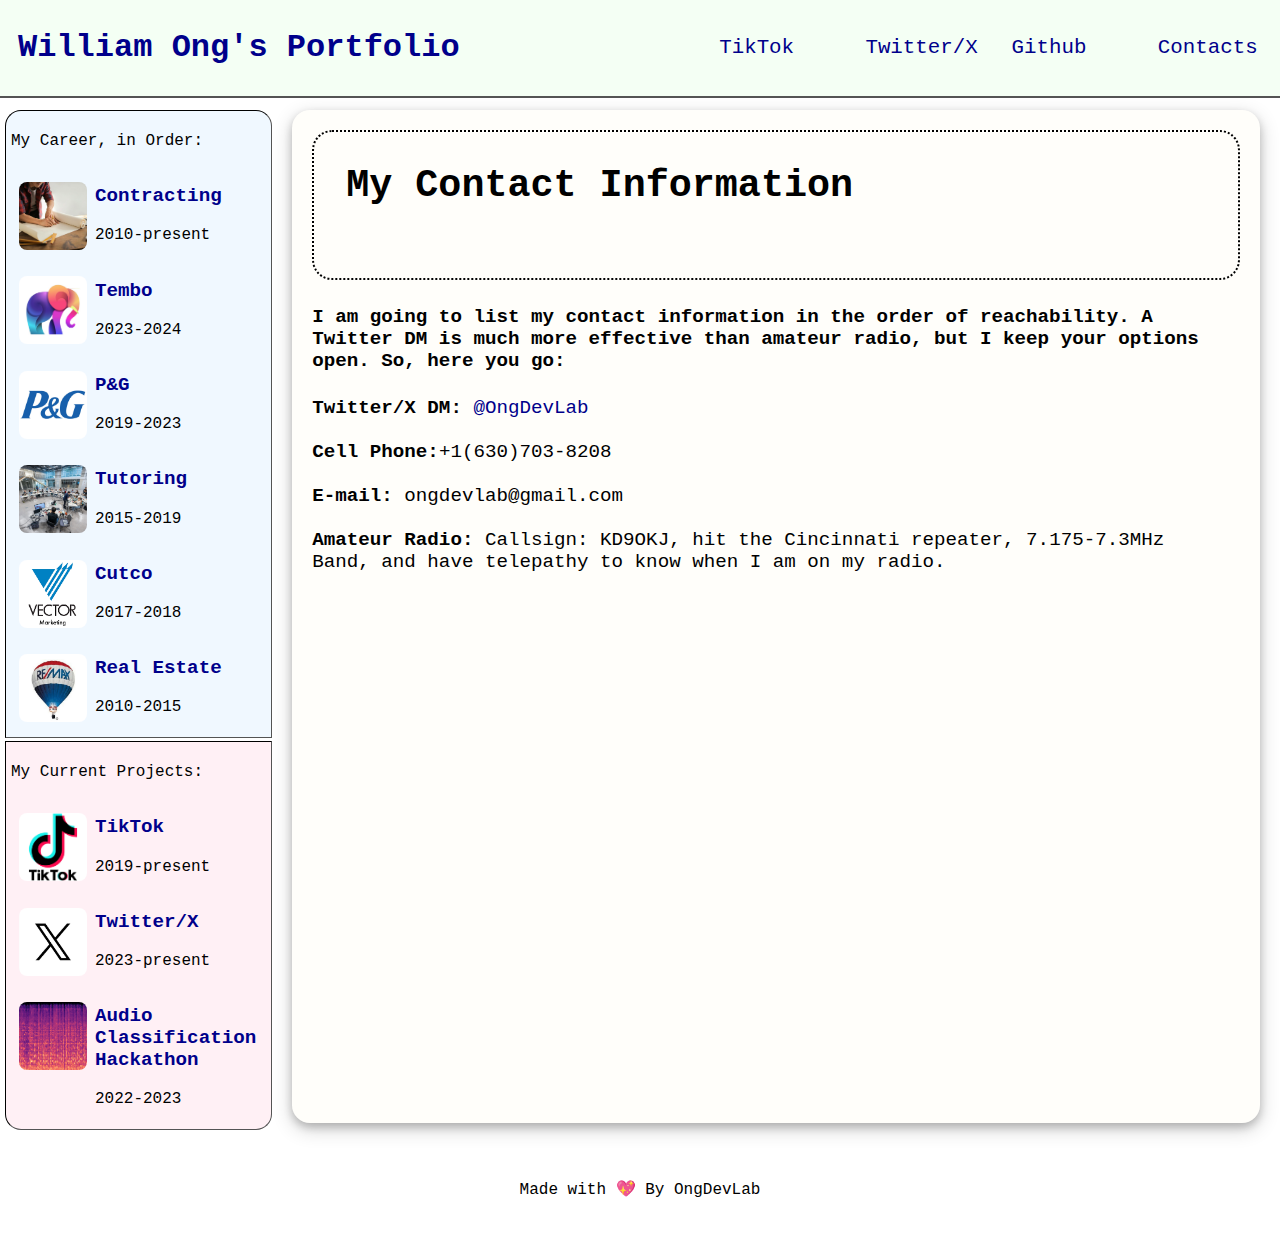
<file: socials/contactInfo.html>
<!DOCTYPE html>
<html>
    <head>
        <meta charset="utf-8">
        <title>Ong Portfolio Page</title>
        <link rel="stylesheet" type="text/css" href="https://ongdevlab.github.io/portfolio/style.css" />
        <!-- <link rel="stylesheet" type="text/css" href="/style.css" /> -->
    </head>
    <body>
        <div class="heading">
            <h1 class="title"><a href="https://ongdevlab.github.io/portfolio/">William Ong's Portfolio</a></h1>
            <p class="social"><a href="https://ongdevlab.github.io/portfolio/socials/tiktok.html">TikTok</a></p>
            <p class="social"><a href="https://ongdevlab.github.io/portfolio/socials/twitter.html">Twitter/X</a></p>
            <p class="social"><a href="https://ongdevlab.github.io/portfolio/socials/github.html">Github</a></p>
            <p class="social"><a href="https://ongdevlab.github.io/portfolio/socials/contactInfo.html">Contacts</a></p>    
        </div>
        <div class="contents">
            <div class="sidebar">
                <div class="careerJourney">
                    <p>My Career, in Order:</p>
                    <div class="careerContainer">
                        <img class="sidebarImage" src="https://ongdevlab.github.io/portfolio/images/contracting.jpg" alt="I was a contractor for various companies in the US and overseas">
                        <div class="sideBarInfo">
                            <p class="job"><a href="https://ongdevlab.github.io/portfolio/careerRoles/contracting.html">Contracting</a></p>
                            <p class="timeHorizon">2010-present</p>
                        </div>
                    </div>
                    <div class="careerContainer">
                        <img class="sidebarImage" src="https://ongdevlab.github.io/portfolio/images/tembo.jpg" alt="I was a contractor focusing on Tembo's growth strategy">
                        <div class="sideBarInfo">
                            <p class="job"><a href="https://ongdevlab.github.io/portfolio/careerRoles/tembo.html">Tembo</a></p>
                            <p class="timeHorizon">2023-2024</p>
                        </div>
                    </div>
                    <div class="careerContainer">
                        <img class="sidebarImage" src="https://ongdevlab.github.io/portfolio/images/procterGamble.PNG" alt="I was the data science lead in my engineering division">
                        <div class="sideBarInfo">
                            <p class="job"><a href="https://ongdevlab.github.io/portfolio/careerRoles/procterGamble.html">P&G</a></p>
                            <p class="timeHorizon">2019-2023</p>
                        </div>
                    </div>
                    <div class="careerContainer">
                        <img class="sidebarImage" src="https://ongdevlab.github.io/portfolio/images/teaching.jpg" alt="I was a teacher and tutor for multiple subjects throughout my career">
                        <div class="sideBarInfo">
                            <p class="job"><a href="https://ongdevlab.github.io/portfolio/careerRoles/tutoring.html">Tutoring</a></p>
                            <p class="timeHorizon">2015-2019</p>
                        </div>
                    </div>
                    <div class="careerContainer">
                        <img class="sidebarImage" src="https://ongdevlab.github.io/portfolio/images/vector.PNG" alt="I was a salesman in the marketing division of Cutco, called Vector Marketing">
                        <div class="sideBarInfo">
                            <p class="job"><a href="https://ongdevlab.github.io/portfolio/careerRoles/cutco.html">Cutco</a></p>
                            <p class="timeHorizon">2017-2018</p>
                        </div>
                    </div>
                    <div class="careerContainer">
                        <img class="sidebarImage" src="https://ongdevlab.github.io/portfolio/images/remax.jpg" alt="remax was where my parents worked. I helped with outbound leads">
                        <div class="sideBarInfo">
                            <p class="job"><a href="https://ongdevlab.github.io/portfolio/careerRoles/realEstate.html">Real Estate</a></p>
                            <p class="timeHorizon">2010-2015</p>
                        </div>
                    </div>
                </div>
                <div class="projects">
                    <p>My Current Projects:</p>
                    <div class="careerContainer">
                        <img class="sidebarImage" src="https://ongdevlab.github.io/portfolio/images/tiktok.jpg" alt="tiktok logo">
                        <div class="sideBarInfo">
                            <p class="job"><a href="https://ongdevlab.github.io/portfolio/projects/tiktok.html">TikTok</a></p>
                            <p class="timeHorizon">2019-present</p>
                        </div>
                    </div>
                    <div class="careerContainer">
                        <img class="sidebarImage" src="https://ongdevlab.github.io/portfolio/images/twitterX.jpg" alt="twitter or now called X logo">
                        <div class="sideBarInfo">
                            <p class="job"><a href="https://ongdevlab.github.io/portfolio/projects/twitter.html">Twitter/X</a></p>
                            <p class="timeHorizon">2023-present</p>
                        </div>
                    </div>
                    <div class="careerContainer">
                        <img class="sidebarImage" src="https://ongdevlab.github.io/portfolio/images/melSpectrogram.jpg" alt="mel spectrogram used for AI training">
                        <div class="sideBarInfo">
                            <p class="job"><a href="https://ongdevlab.github.io/portfolio/projects/audioHackathon.html">Audio Classification Hackathon</a></p>
                            <p class="timeHorizon">2022-2023</p>
                        </div>
                    </div>
                </div>
            </div>
            <div class="currentView">
                <div class="viewHeader">
                    <h1 class="viewTitle">My Contact Information</p>
                </div>
                <div class="viewInformation">
                    <div class="viewSummary">
                        <h4>I am going to list my contact information in the order 
                            of reachability. A Twitter DM is much more effective 
                            than amateur radio, but I keep your options open. So, here you go:
                        </h4>
                        <strong>Twitter/X DM: </strong>
                        <a href="https://www.twitter.com/ongdevlab">@OngDevLab</a>
                        <br>
                        <br>
                        <strong>Cell Phone:</strong>+1(630)703-8208
                        <br>
                        <br>
                        <strong>E-mail: </strong>ongdevlab@gmail.com
                        <br>
                        <br>
                        <strong>Amateur Radio: </strong> Callsign: KD9OKJ, 
                        hit the Cincinnati repeater, 7.175-7.3MHz Band, and have telepathy
                        to know when I am on my radio.
                    </div>
                </div>
            </div>
        </div>
        <div class="footer">
            <p>Made with 💖 By OngDevLab</p>
        </div>
    </body>
</html>
</file>
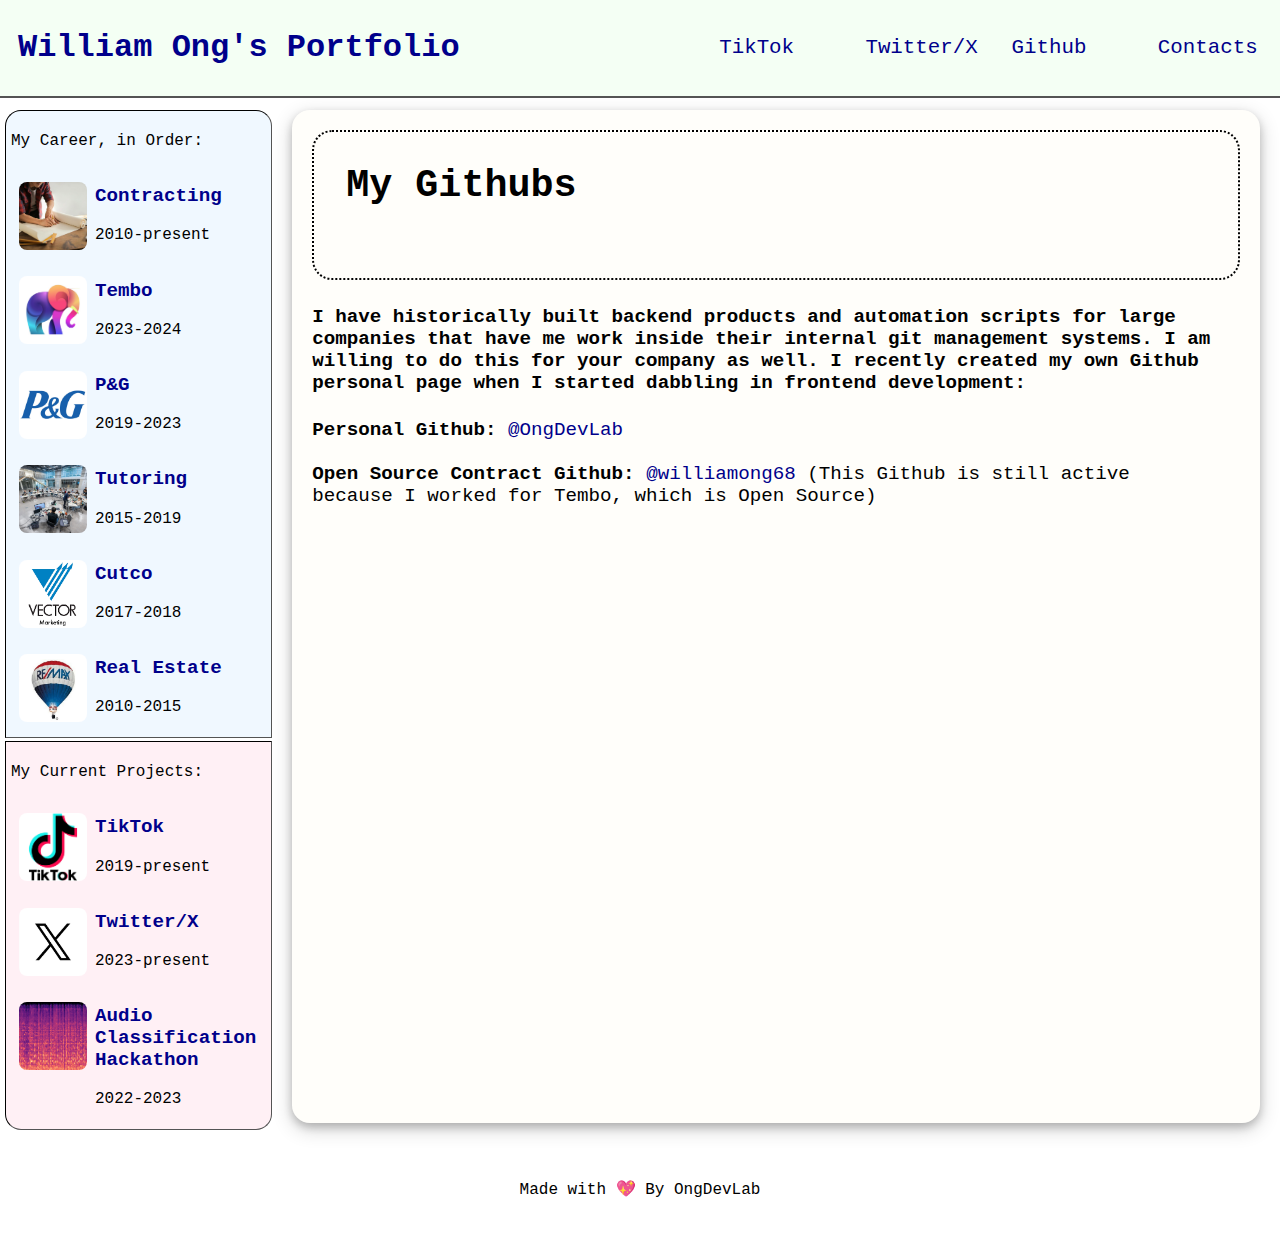
<file: socials/github.html>
<!DOCTYPE html>
<html>
    <head>
        <meta charset="utf-8">
        <title>Ong Portfolio Page</title>
        <link rel="stylesheet" type="text/css" href="https://ongdevlab.github.io/portfolio/style.css" />
        <!-- <link rel="stylesheet" type="text/css" href="/style.css" /> -->
    </head>
    <body>
        <div class="heading">
            <h1 class="title"><a href="https://ongdevlab.github.io/portfolio/">William Ong's Portfolio</a></h1>
            <p class="social"><a href="https://ongdevlab.github.io/portfolio/socials/tiktok.html">TikTok</a></p>
            <p class="social"><a href="https://ongdevlab.github.io/portfolio/socials/twitter.html">Twitter/X</a></p>
            <p class="social"><a href="https://ongdevlab.github.io/portfolio/socials/github.html">Github</a></p>
            <p class="social"><a href="https://ongdevlab.github.io/portfolio/socials/contactInfo.html">Contacts</a></p>    
        </div>
        <div class="contents">
            <div class="sidebar">
                <div class="careerJourney">
                    <p>My Career, in Order:</p>
                    <div class="careerContainer">
                        <img class="sidebarImage" src="https://ongdevlab.github.io/portfolio/images/contracting.jpg" alt="I was a contractor for various companies in the US and overseas">
                        <div class="sideBarInfo">
                            <p class="job"><a href="https://ongdevlab.github.io/portfolio/careerRoles/contracting.html">Contracting</a></p>
                            <p class="timeHorizon">2010-present</p>
                        </div>
                    </div>
                    <div class="careerContainer">
                        <img class="sidebarImage" src="https://ongdevlab.github.io/portfolio/images/tembo.jpg" alt="I was a contractor focusing on Tembo's growth strategy">
                        <div class="sideBarInfo">
                            <p class="job"><a href="https://ongdevlab.github.io/portfolio/careerRoles/tembo.html">Tembo</a></p>
                            <p class="timeHorizon">2023-2024</p>
                        </div>
                    </div>
                    <div class="careerContainer">
                        <img class="sidebarImage" src="https://ongdevlab.github.io/portfolio/images/procterGamble.PNG" alt="I was the data science lead in my engineering division">
                        <div class="sideBarInfo">
                            <p class="job"><a href="https://ongdevlab.github.io/portfolio/careerRoles/procterGamble.html">P&G</a></p>
                            <p class="timeHorizon">2019-2023</p>
                        </div>
                    </div>
                    <div class="careerContainer">
                        <img class="sidebarImage" src="https://ongdevlab.github.io/portfolio/images/teaching.jpg" alt="I was a teacher and tutor for multiple subjects throughout my career">
                        <div class="sideBarInfo">
                            <p class="job"><a href="https://ongdevlab.github.io/portfolio/careerRoles/tutoring.html">Tutoring</a></p>
                            <p class="timeHorizon">2015-2019</p>
                        </div>
                    </div>
                    <div class="careerContainer">
                        <img class="sidebarImage" src="https://ongdevlab.github.io/portfolio/images/vector.PNG" alt="I was a salesman in the marketing division of Cutco, called Vector Marketing">
                        <div class="sideBarInfo">
                            <p class="job"><a href="https://ongdevlab.github.io/portfolio/careerRoles/cutco.html">Cutco</a></p>
                            <p class="timeHorizon">2017-2018</p>
                        </div>
                    </div>
                    <div class="careerContainer">
                        <img class="sidebarImage" src="https://ongdevlab.github.io/portfolio/images/remax.jpg" alt="remax was where my parents worked. I helped with outbound leads">
                        <div class="sideBarInfo">
                            <p class="job"><a href="https://ongdevlab.github.io/portfolio/careerRoles/realEstate.html">Real Estate</a></p>
                            <p class="timeHorizon">2010-2015</p>
                        </div>
                    </div>
                </div>
                <div class="projects">
                    <p>My Current Projects:</p>
                    <div class="careerContainer">
                        <img class="sidebarImage" src="https://ongdevlab.github.io/portfolio/images/tiktok.jpg" alt="tiktok logo">
                        <div class="sideBarInfo">
                            <p class="job"><a href="https://ongdevlab.github.io/portfolio/projects/tiktok.html">TikTok</a></p>
                            <p class="timeHorizon">2019-present</p>
                        </div>
                    </div>
                    <div class="careerContainer">
                        <img class="sidebarImage" src="https://ongdevlab.github.io/portfolio/images/twitterX.jpg" alt="twitter or now called X logo">
                        <div class="sideBarInfo">
                            <p class="job"><a href="https://ongdevlab.github.io/portfolio/projects/twitter.html">Twitter/X</a></p>
                            <p class="timeHorizon">2023-present</p>
                        </div>
                    </div>
                    <div class="careerContainer">
                        <img class="sidebarImage" src="https://ongdevlab.github.io/portfolio/images/melSpectrogram.jpg" alt="mel spectrogram used for AI training">
                        <div class="sideBarInfo">
                            <p class="job"><a href="https://ongdevlab.github.io/portfolio/projects/audioHackathon.html">Audio Classification Hackathon</a></p>
                            <p class="timeHorizon">2022-2023</p>
                        </div>
                    </div>
                </div>
            </div>
            <div class="currentView">
                <div class="viewHeader">
                    <h1 class="viewTitle">My Githubs</p>
                </div>
                <div class="viewInformation">
                    <div class="viewSummary">
                        <h4>I have historically built backend products and automation scripts
                            for large companies that have me work inside their internal git
                            management systems. I am willing to do this for your company as well.
                            I recently created my own Github personal page when I started dabbling
                            in frontend development:
                        </h4>
                        <strong>Personal Github: </strong>
                        <a href="https://www.github.com/ongdevlab">@OngDevLab</a>
                        <br>
                        <br>
                        <strong>Open Source Contract Github: </strong>
                        <a href="https://www.github.com/williamong68">@williamong68</a> (This 
                        Github is still active because I worked for Tembo, which is Open Source)

                    </div>
                </div>
            </div>
        </div>
        <div class="footer">
            <p>Made with 💖 By OngDevLab</p>
        </div>
    </body>
</html>
</file>
<file: style.css>
/* everything settings */
body {
    margin: 0; 
    display:flex;
    flex-direction: column;    
}
html{
    font-family: 'Courier New', Courier, monospace;
}

a{
    text-decoration: none;
    color: darkblue;
}

a:hover{
    color: blueviolet;
    padding:4px;
    border-radius: 8px;
    box-shadow: 0 4px 8px 0 rgba(0, 0, 0, 0.2), 0 6px 20px 0 rgba(0, 0, 0, 0.19);

}

/* heading */
.heading{
    padding:8px;
    padding-right:20px;
    border-bottom:2px;
    border-top:0px;
    border-left:0px;
    border-right:0px;
    border-color: black;
    border-style: inset;
    margin: 0px;
    display:flex;
    position:fixed;
    width:100%;
    background-color: rgb(244, 255, 244);
    align-items: center;
    flex:1;
    justify-content: center;
}
.title{
    flex:6;
    margin-left:10px;
}
.social{
    flex:1;
    align-items: center;
    justify-content: center;
    font-size: 130%;
    margin:8px;
    padding: 8px;
}

/* content global styling */
.contents{
    margin-top:110px;
    display:flex;
    flex:auto;

}

/* sidebar styling */
.sidebar{
    flex:1;
}
.sidebarImage{
    max-width: 68px;
    max-height: 68px;
    margin:8px;
    margin-top:16px;
    border-radius: 8px;
    
    
}

.careerContainer{
    display:flex;
    padding-right: 10px;
}

.job{
    font-size: 1.2em;
    font-weight: 700;
}
.careerJourney,
.projects{
    background-color: aliceblue;
    padding:5px;
    margin-left: 5px;
    border:1px;
    border-style: inset;
    border-color: black;
    margin-bottom:3px;
}
.careerJourney{
    border-top-left-radius:16px;
    border-top-right-radius:16px;
}

.projects{
    border-bottom-left-radius:16px;
    border-bottom-right-radius:16px;
    background-color: rgb(255, 240, 245);
}

/* current view styling */
.currentView{
    flex:10;
    background-color:rgba(255, 252, 228, 0.193);
    margin-bottom: 10px;
    margin-left: 20px;
    margin-right: 20px;
    border-radius: 18px;
    padding:20px;
    box-shadow: 0 4px 8px 0 rgba(0, 0, 0, 0.2), 0 6px 20px 0 rgba(0, 0, 0, 0.19);
    min-height: 68vh;
    font-size: larger;
}
.viewInformation{
    display:flex;
}
.viewHeader{
    display:flex;
    align-items: center;
    justify-content: flex-start;
    border: 2px;
    border-style:dotted;
    border-radius: 20px;
    padding: 16px;
}

.viewImage{
    max-width: 168px;
    max-height: 168px;
    border-radius: 16px;
    box-shadow: 0 4px 8px 0 rgba(0, 0, 0, 0.2), 0 6px 20px 0 rgba(0, 0, 0, 0.19);

}
.viewTitle,
.viewSubtitle{
    margin:16px;
}
.viewSummary{
    margin-right: 26px;
}
#frontTitle{
    margin-left:32px;
    margin-bottom: 0px;
}
#frontSubtitle{
    margin-left:32px;
    margin-top: 0px;
}
/* footer styling */
.footer{
    flex:1;
    justify-self: center;
    align-self: center;
    margin-top: 30px;
    margin-bottom: 30px;
}
</file>
